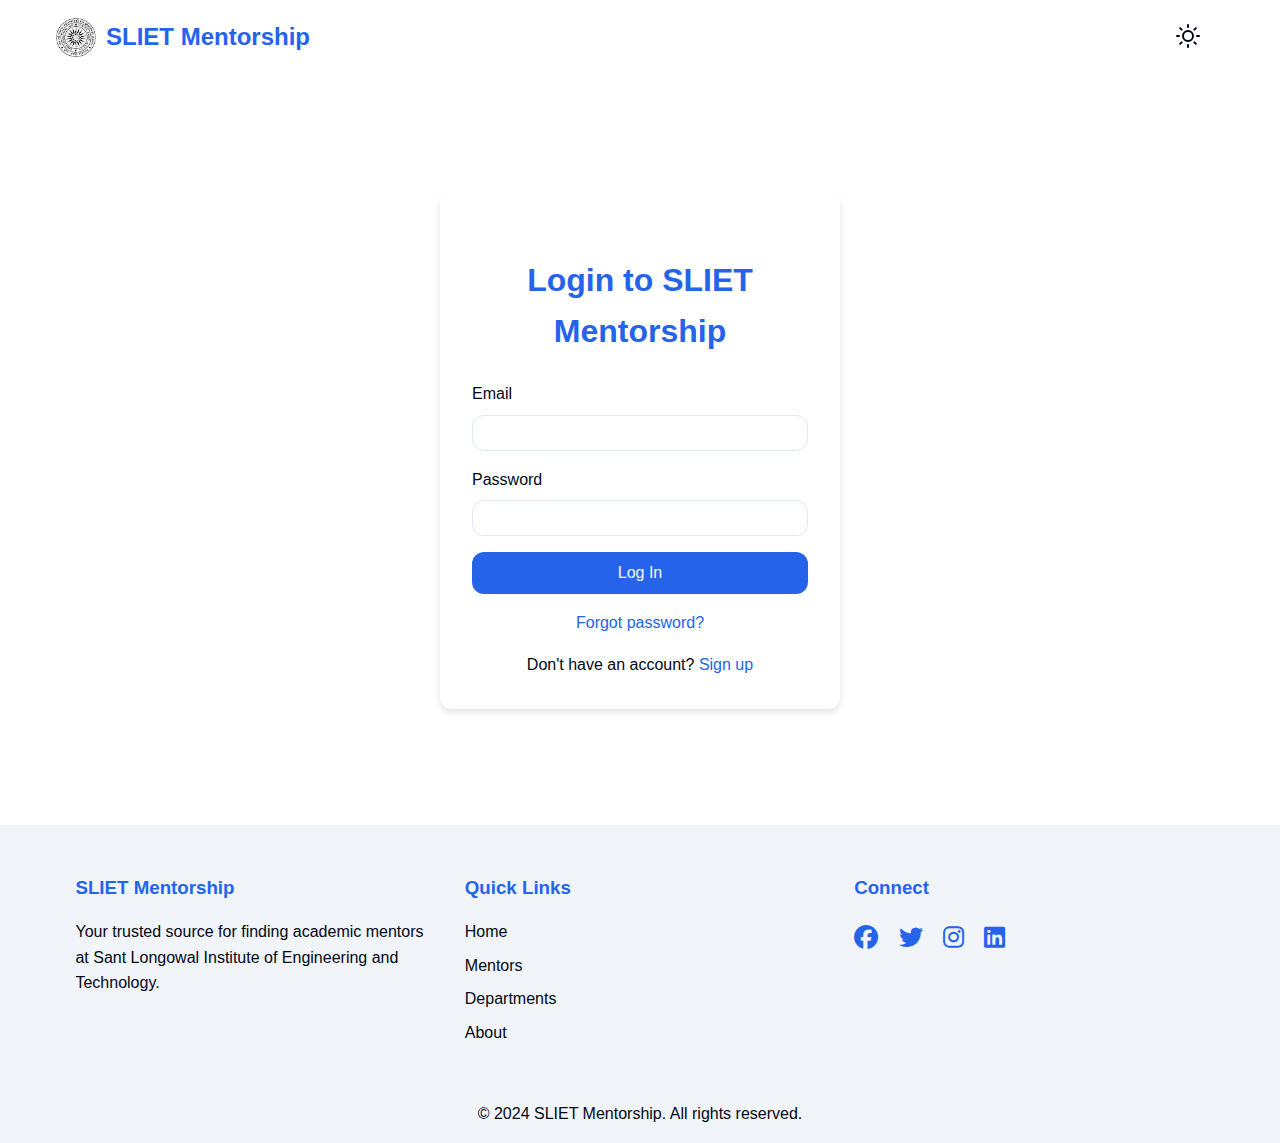
<file: pages/auth/login.html>
<!DOCTYPE html>
<html lang="en">
<head>
    <meta charset="UTF-8">
    <meta name="viewport" content="width=device-width, initial-scale=1.0">
    <title>Login - SLIET Mentorship</title>
    <link rel="stylesheet" href="../../css/style.css">
    <link rel="stylesheet" href="../../css/login.css">
    <link rel="stylesheet" href="https://cdnjs.cloudflare.com/ajax/libs/font-awesome/6.4.0/css/all.min.css">
</head>
<body>
    <header>
        <nav>
            <div class="logo navLeft">
                <img src="../../images/logoSliet.png" alt="SLIET Logo" class="logo-image">
                <h1>SLIET Mentorship</h1>
            </div>
            <div class="navRight">
                <ul class="nav-links">
                    <li><a href="../../index.html#home">Home</a></li>
                    <li><a href="../../index.html#mentors">Mentors</a></li>
                    <li><a href="../../index.html#departments">Departments</a></li>
                    <li><a href="../../index.html#about">About</a></li>
                </ul>
                <div class="nav-controls">
                    <button id="theme-toggle" class="theme-toggle" aria-label="Toggle theme">
                        <svg xmlns="http://www.w3.org/2000/svg" width="24" height="24" viewBox="0 0 24 24" fill="none" stroke="currentColor" stroke-width="2" stroke-linecap="round" stroke-linejoin="round" class="sun-icon">
                            <circle cx="12" cy="12" r="5"></circle>
                            <line x1="12" y1="1" x2="12" y2="3"></line>
                            <line x1="12" y1="21" x2="12" y2="23"></line>
                            <line x1="4.22" y1="4.22" x2="5.64" y2="5.64"></line>
                            <line x1="18.36" y1="18.36" x2="19.78" y2="19.78"></line>
                            <line x1="1" y1="12" x2="3" y2="12"></line>
                            <line x1="21" y1="12" x2="23" y2="12"></line>
                            <line x1="4.22" y1="19.78" x2="5.64" y2="18.36"></line>
                            <line x1="18.36" y1="5.64" x2="19.78" y2="4.22"></line>
                        </svg>
                        <svg xmlns="http://www.w3.org/2000/svg" width="24" height="24" viewBox="0 0 24 24" fill="none" stroke="currentColor" stroke-width="2" stroke-linecap="round" stroke-linejoin="round" class="moon-icon" style="display: none;">
                            <path d="M21 12.79A9 9 0 1 1 11.21 3 7 7 0 0 0 21 12.79z"></path>
                        </svg>
                    </button>
                    <button id="menu-toggle" class="menu-toggle">
                        <i class="fas fa-bars"></i>
                    </button>
                </div>
            </div>
        </nav>
    </header>

    <main class="login-container">
        <div class="login-form">
            <h2>Login to SLIET Mentorship</h2>
            <form id="loginForm">
                <div class="form-group">
                    <label for="email">Email</label>
                    <input type="email" id="email" name="email" required>
                </div>
                <div class="form-group">
                    <label for="password">Password</label>
                    <input type="password" id="password" name="password" required>
                </div>
                <button type="submit" class="login-btn">Log In</button>
            </form>
            <p class="forgot-password"><a href="#">Forgot password?</a></p>
            <p class="signup-link">Don't have an account? <a href="signup.html">Sign up</a></p>
        </div>
    </main>

    <footer>
        <div class="footer-content">
            <div class="footer-section">
                <h3>SLIET Mentorship</h3>
                <p>Your trusted source for finding academic mentors at Sant Longowal Institute of Engineering and Technology.</p>
            </div>
            <div class="footer-section">
                <h3>Quick Links</h3>
                <ul>
                    <li><a href="#home">Home</a></li>
                    <li><a href="#mentors">Mentors</a></li>
                    <li><a href="#departments">Departments</a></li>
                    <li><a href="#about">About</a></li>
                </ul>
            </div>
            <div class="footer-section">
                <h3>Connect</h3>
                <div class="social-icons">
                    <a href="#"><i class="fab fa-facebook"></i></a>
                    <a href="#"><i class="fab fa-twitter"></i></a>
                    <a href="#"><i class="fab fa-instagram"></i></a>
                    <a href="#"><i class="fab fa-linkedin"></i></a>
                </div>
            </div>
        </div>
        <div class="footer-bottom">
            <p>&copy; 2024 SLIET Mentorship. All rights reserved.</p>
        </div>
    </footer>

    <script src="../../js/script.js"></script>
    <script src="../../js/login.js"></script>
</body>
</html>
</file>
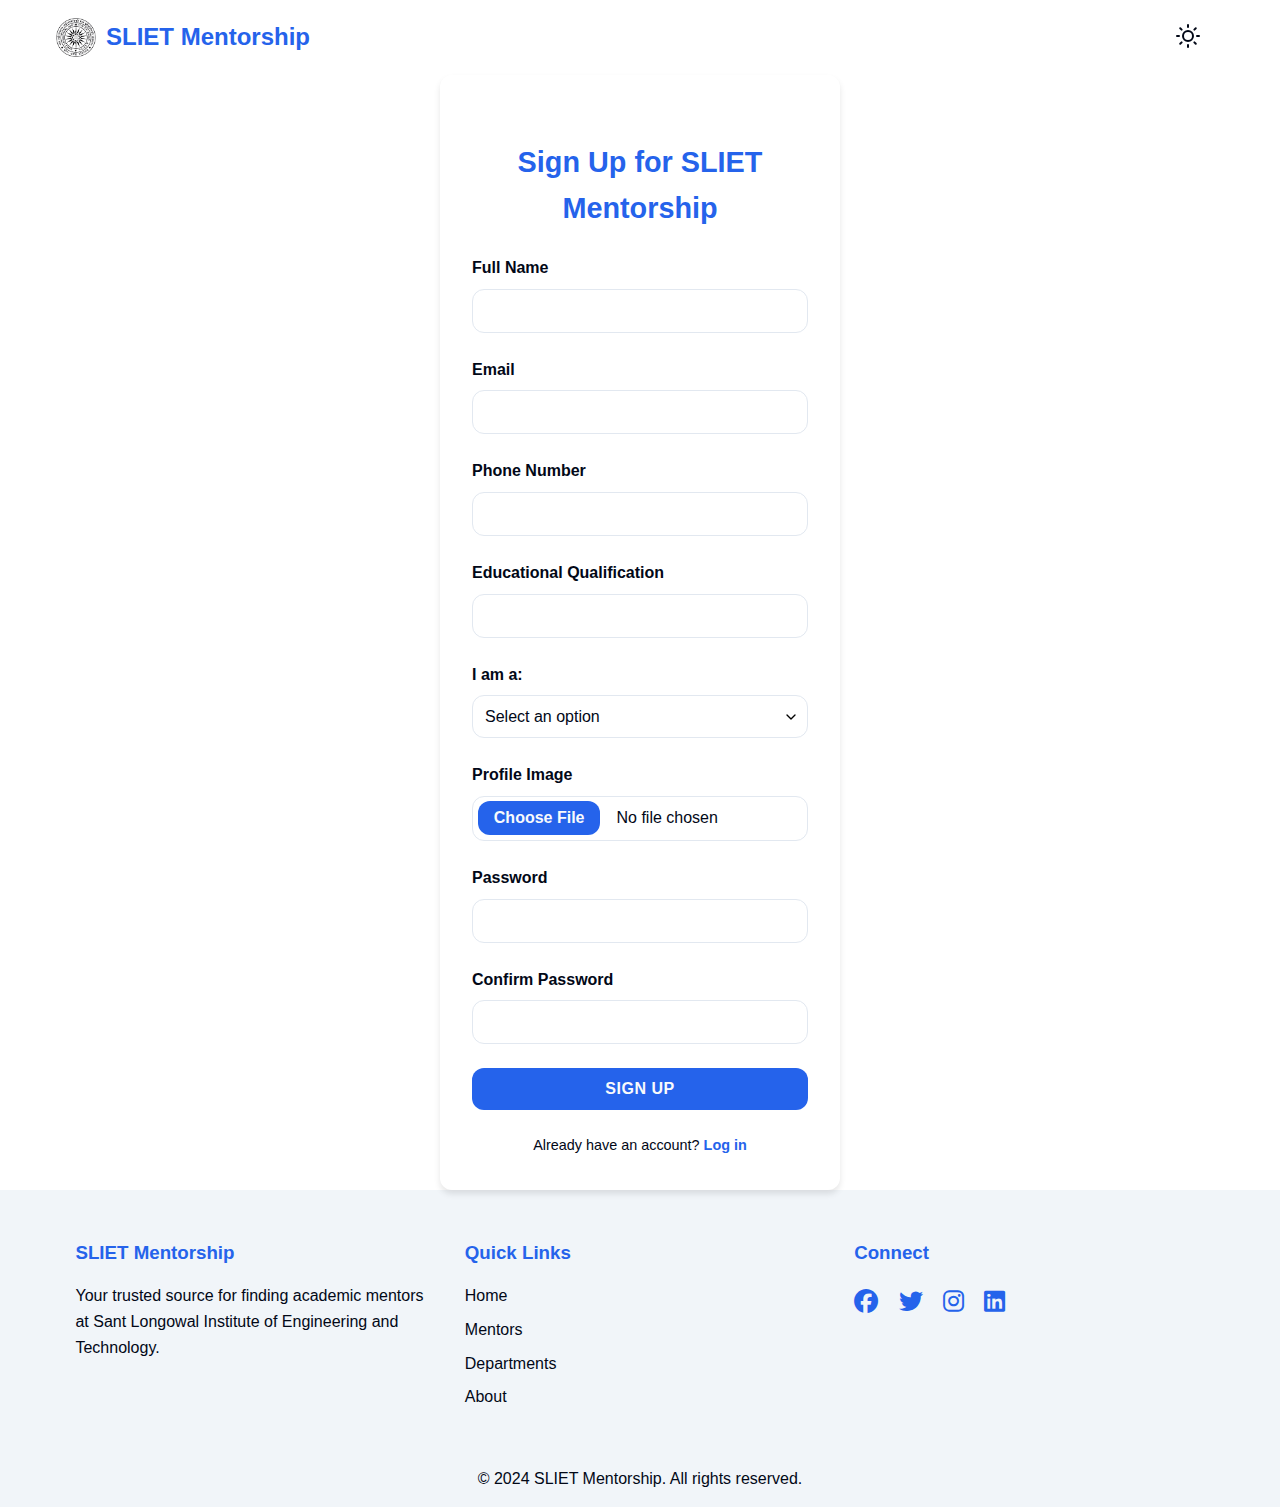
<file: pages/auth/signup.html>
<!DOCTYPE html>
<html lang="en">
<head>
    <meta charset="UTF-8">
    <meta name="viewport" content="width=device-width, initial-scale=1.0">
    <title>Sign Up - SLIET Mentorship</title>
    <link rel="stylesheet" href="../../css/style.css">
    <link rel="stylesheet" href="../../css/auth.css">
    <link rel="stylesheet" href="https://cdnjs.cloudflare.com/ajax/libs/font-awesome/6.4.0/css/all.min.css">
</head>
<body>
    <header>
        <nav>
            <div class="logo navLeft">
                <img src="../../images/logoSliet.png" alt="SLIET Logo" class="logo-image">
                <h1>SLIET Mentorship</h1>
            </div>
            <div class="navRight">
                <ul class="nav-links">
                    <li><a href="../../index.html#home">Home</a></li>
                    <li><a href="../../index.html#mentors">Mentors</a></li>
                    <li><a href="../../index.html#departments">Departments</a></li>
                    <li><a href="../../index.html#about">About</a></li>
                </ul>
                <div class="nav-controls">
                    <button id="theme-toggle" class="theme-toggle" aria-label="Toggle theme">
                        <svg xmlns="http://www.w3.org/2000/svg" width="24" height="24" viewBox="0 0 24 24" fill="none" stroke="currentColor" stroke-width="2" stroke-linecap="round" stroke-linejoin="round" class="sun-icon">
                            <circle cx="12" cy="12" r="5"></circle>
                            <line x1="12" y1="1" x2="12" y2="3"></line>
                            <line x1="12" y1="21" x2="12" y2="23"></line>
                            <line x1="4.22" y1="4.22" x2="5.64" y2="5.64"></line>
                            <line x1="18.36" y1="18.36" x2="19.78" y2="19.78"></line>
                            <line x1="1" y1="12" x2="3" y2="12"></line>
                            <line x1="21" y1="12" x2="23" y2="12"></line>
                            <line x1="4.22" y1="19.78" x2="5.64" y2="18.36"></line>
                            <line x1="18.36" y1="5.64" x2="19.78" y2="4.22"></line>
                        </svg>
                        <svg xmlns="http://www.w3.org/2000/svg" width="24" height="24" viewBox="0 0 24 24" fill="none" stroke="currentColor" stroke-width="2" stroke-linecap="round" stroke-linejoin="round" class="moon-icon" style="display: none;">
                            <path d="M21 12.79A9 9 0 1 1 11.21 3 7 7 0 0 0 21 12.79z"></path>
                        </svg>
                    </button>
                    <button id="menu-toggle" class="menu-toggle">
                        <i class="fas fa-bars"></i>
                    </button>
                </div>
            </div>
        </nav>
    </header>

    <main class="auth-container">
        <div class="auth-form">
            <h2>Sign Up for SLIET Mentorship</h2>
            <form id="signupForm">
                <div class="form-group">
                    <label for="fullName">Full Name</label>
                    <input type="text" id="fullName" name="fullName" required>
                </div>
                <div class="form-group">
                    <label for="email">Email</label>
                    <input type="email" id="email" name="email" required>
                </div>
                <div class="form-group">
                    <label for="phone">Phone Number</label>
                    <input type="tel" id="phone" name="phone" required>
                </div>
                <div class="form-group">
                    <label for="education">Educational Qualification</label>
                    <input type="text" id="education" name="education" required>
                </div>
                <div class="form-group">
                    <label for="userType">I am a:</label>
                    <select id="userType" name="userType" required>
                        <option value="">Select an option</option>
                        <option value="mentor">Mentor</option>
                        <option value="user">User</option>
                    </select>
                </div>
                <div class="form-group" id="departmentGroup" style="display: none;">
                    <label for="department">Department</label>
                    <input type="text" id="department" name="department">
                </div>
                <div class="form-group">
                    <label for="profileImage">Profile Image</label>
                    <input type="file" id="profileImage" name="profileImage" accept="image/*">
                </div>
                <div class="form-group">
                    <label for="password">Password</label>
                    <input type="password" id="password" name="password" required>
                </div>
                <div class="form-group">
                    <label for="confirmPassword">Confirm Password</label>
                    <input type="password" id="confirmPassword" name="confirmPassword" required>
                </div>
                <button type="submit" class="auth-btn">Sign Up</button>
            </form>
            <p class="login-link">Already have an account? <a href="login.html">Log in</a></p>
        </div>
    </main>

    <footer>
        <div class="footer-content">
            <div class="footer-section">
                <h3>SLIET Mentorship</h3>
                <p>Your trusted source for finding academic mentors at Sant Longowal Institute of Engineering and Technology.</p>
            </div>
            <div class="footer-section">
                <h3>Quick Links</h3>
                <ul>
                    <li><a href="#home">Home</a></li>
                    <li><a href="#mentors">Mentors</a></li>
                    <li><a href="#departments">Departments</a></li>
                    <li><a href="#about">About</a></li>
                </ul>
            </div>
            <div class="footer-section">
                <h3>Connect</h3>
                <div class="social-icons">
                    <a href="#"><i class="fab fa-facebook"></i></a>
                    <a href="#"><i class="fab fa-twitter"></i></a>
                    <a href="#"><i class="fab fa-instagram"></i></a>
                    <a href="#"><i class="fab fa-linkedin"></i></a>
                </div>
            </div>
        </div>
        <div class="footer-bottom">
            <p>&copy; 2024 SLIET Mentorship. All rights reserved.</p>
        </div>
    </footer>

    <!-- <script src="../../js/script.js"></script> -->
    <script src="../../js/signup.js"></script>
</body>
</html>
</file>
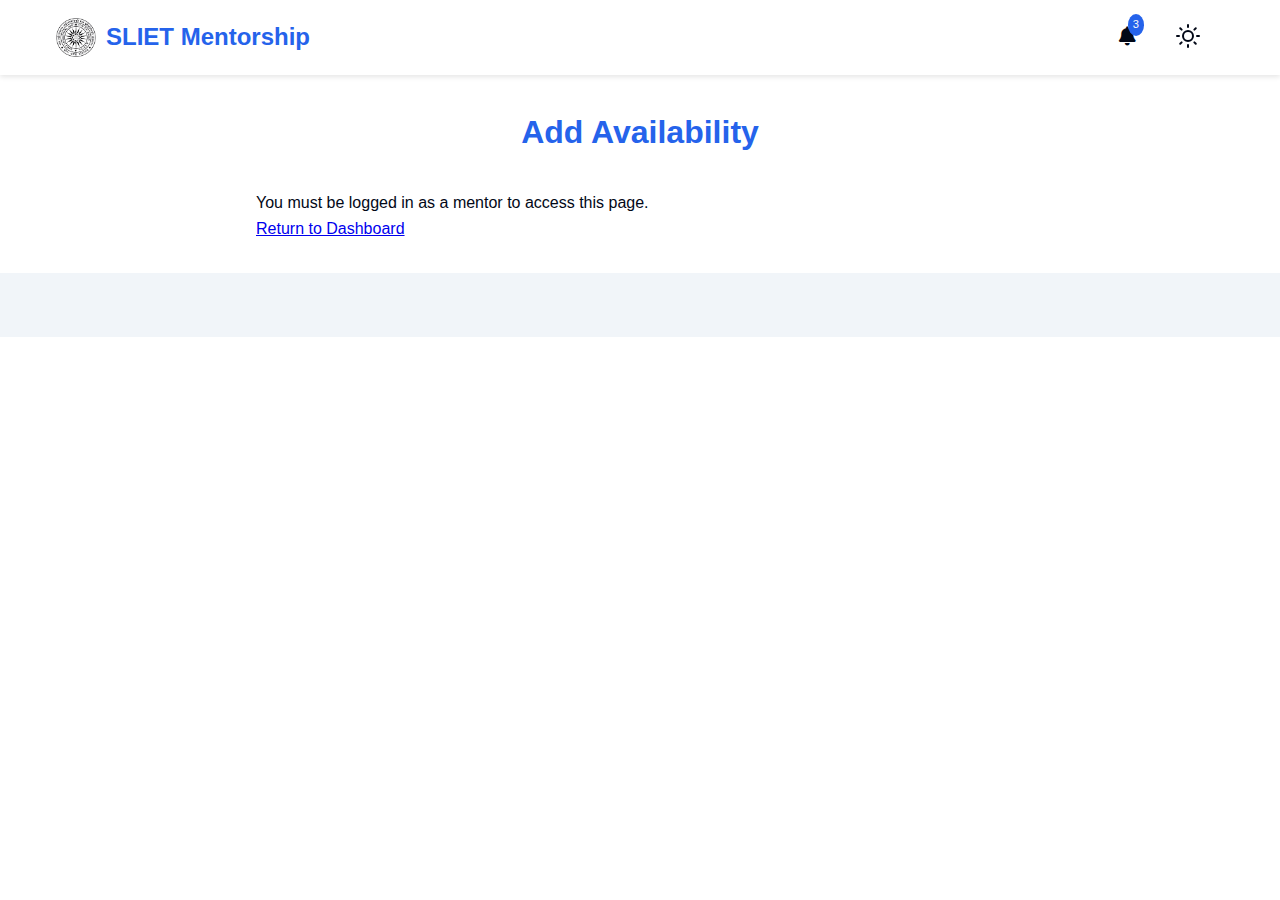
<file: pages/auth/dashboard/addAvailability.html>
<!DOCTYPE html>
<html lang="en">
<head>
    <meta charset="UTF-8">
    <meta name="viewport" content="width=device-width, initial-scale=1.0">
    <title>Add Availability - SLIET Mentorship</title>
    <link rel="stylesheet" href="../../../css/style.css">
    <link rel="stylesheet" href="../../../css/dashboard.css">
    <link rel="stylesheet" href="../../../css/addAvailability.css">
    <link rel="stylesheet" href="https://cdnjs.cloudflare.com/ajax/libs/font-awesome/6.4.0/css/all.min.css">
</head>
<body>
    <header>
        <nav>
            <div class="logo navLeft">
                <img src="../../../images/logoSliet.png" alt="SLIET Logo" class="logo-image">
                <h1>SLIET Mentorship</h1>
            </div>
            <div class="navRight">
                <ul class="nav-links">
                    <li><a href="../../../index.html">Home</a></li>
                    <li><a href="dashboard.html">Dashboard</a></li>
                    <li><a href="profile.html">Profile</a></li>
                    <li><a href="#" id="logout">Logout</a></li>
                </ul>
                <div class="nav-controls"></div>
                    <a href="notification.html" class="notification-icon">
                        <i class="fas fa-bell"></i>
                        <span class="notification-count">3</span>
                    </a>
                    <button id="theme-toggle" class="theme-toggle" aria-label="Toggle theme">
                        <svg xmlns="http://www.w3.org/2000/svg" width="24" height="24" viewBox="0 0 24 24" fill="none" stroke="currentColor" stroke-width="2" stroke-linecap="round" stroke-linejoin="round" class="sun-icon">
                            <circle cx="12" cy="12" r="5"></circle>
                            <line x1="12" y1="1" x2="12" y2="3"></line>
                            <line x1="12" y1="21" x2="12" y2="23"></line>
                            <line x1="4.22" y1="4.22" x2="5.64" y2="5.64"></line>
                            <line x1="18.36" y1="18.36" x2="19.78" y2="19.78"></line>
                            <line x1="1" y1="12" x2="3" y2="12"></line>
                            <line x1="21" y1="12" x2="23" y2="12"></line>
                            <line x1="4.22" y1="19.78" x2="5.64" y2="18.36"></line>
                            <line x1="18.36" y1="5.64" x2="19.78" y2="4.22"></line>
                        </svg>
                        <svg xmlns="http://www.w3.org/2000/svg" width="24" height="24" viewBox="0 0 24 24" fill="none" stroke="currentColor" stroke-width="2" stroke-linecap="round" stroke-linejoin="round" class="moon-icon" style="display: none;">
                            <path d="M21 12.79A9 9 0 1 1 11.21 3 7 7 0 0 0 21 12.79z"></path>
                        </svg>
                    </button>
                    <button id="menu-toggle" class="menu-toggle">
                        <i class="fas fa-bars"></i>
                    </button>
                </div>
            </div>
        </nav>
    </header>

    <main class="add-availability-container">
        <h1>Add Availability</h1>
        <div id="mentorOnlyContent" style="display: none;">
            <form id="availabilityForm">
                <div class="form-group">
                    <label for="day">Day:</label>
                    <select id="day" required>
                        <option value="">Select a day</option>
                        <option value="Monday">Monday</option>
                        <option value="Tuesday">Tuesday</option>
                        <option value="Wednesday">Wednesday</option>
                        <option value="Thursday">Thursday</option>
                        <option value="Friday">Friday</option>
                        <option value="Saturday">Saturday</option>
                        <option value="Sunday">Sunday</option>
                    </select>
                </div>
                <div class="form-group">
                    <label for="startTime">Start Time:</label>
                    <input type="time" id="startTime" required>
                </div>
                <div class="form-group">
                    <label for="endTime">End Time:</label>
                    <input type="time" id="endTime" required>
                </div>
                <button type="submit" class="add-btn">Add Slot</button>
            </form>
            <div id="availabilityList">
                <h2>Your Availability</h2>
                <!-- Availability slots will be dynamically added here -->
            </div>
        </div>
        <div id="unauthorizedMessage" style="display: none;">
            <p>You must be logged in as a mentor to access this page.</p>
            <a href="dashboard.html">Return to Dashboard</a>
        </div>
    </main>

    <footer>
        <!-- ... (footer content) ... -->
    </footer>

    <!-- <script src="../../../js/script.js"></script> -->
    <script src="../../../js/addAvailability.js" type="module"></script>
</body>
</html>
</file>
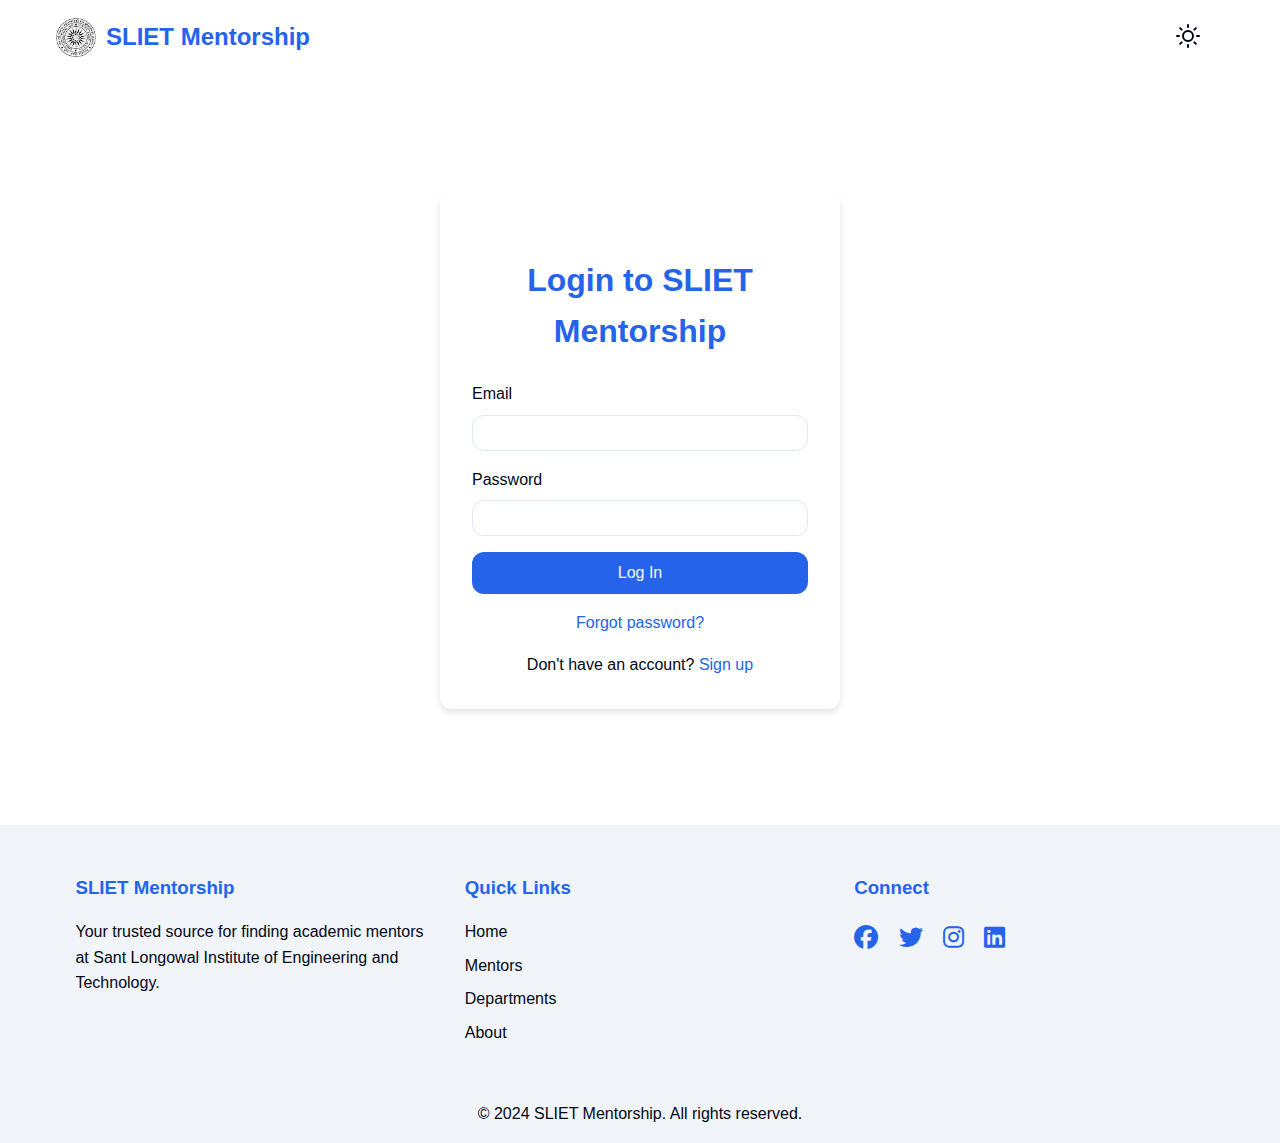
<file: pages/auth/dashboard/bookSession.html>
<!DOCTYPE html>
<html lang="en">
<head>
    <meta charset="UTF-8">
    <meta name="viewport" content="width=device-width, initial-scale=1.0">
    <title>Book Session - SLIET Mentorship</title>
    <link rel="stylesheet" href="../../../css/style.css">
    <link rel="stylesheet" href="../../../css/dashboard.css">
    <link rel="stylesheet" href="../../../css/bookSession.css">
    <link rel="stylesheet" href="https://cdnjs.cloudflare.com/ajax/libs/font-awesome/6.4.0/css/all.min.css">
</head>
<body>
    <header>
        <nav>
            <div class="logo navLeft">
                <img src="../../../images/logoSliet.png" alt="SLIET Logo" class="logo-image">
                <h1>SLIET Mentorship</h1>
            </div>
            <div class="navRight">
                <ul class="nav-links">
                    <li><a href="../../../index.html">Home</a></li>
                    <li><a href="dashboard.html">Dashboard</a></li>
                    <li><a href="profile.html">Profile</a></li>
                    <li><a href="#" id="logout">Logout</a></li>
                </ul>
                <div class="nav-controls">
                    <a href="notification.html" class="notification-icon">
                        <i class="fas fa-bell"></i>
                        <span class="notification-count">3</span>
                    </a>
                    <button id="theme-toggle" class="theme-toggle" aria-label="Toggle theme">
                        <svg xmlns="http://www.w3.org/2000/svg" width="24" height="24" viewBox="0 0 24 24" fill="none" stroke="currentColor" stroke-width="2" stroke-linecap="round" stroke-linejoin="round" class="sun-icon">
                            <circle cx="12" cy="12" r="5"></circle>
                            <line x1="12" y1="1" x2="12" y2="3"></line>
                            <line x1="12" y1="21" x2="12" y2="23"></line>
                            <line x1="4.22" y1="4.22" x2="5.64" y2="5.64"></line>
                            <line x1="18.36" y1="18.36" x2="19.78" y2="19.78"></line>
                            <line x1="1" y1="12" x2="3" y2="12"></line>
                            <line x1="21" y1="12" x2="23" y2="12"></line>
                            <line x1="4.22" y1="19.78" x2="5.64" y2="18.36"></line>
                            <line x1="18.36" y1="5.64" x2="19.78" y2="4.22"></line>
                        </svg>
                        <svg xmlns="http://www.w3.org/2000/svg" width="24" height="24" viewBox="0 0 24 24" fill="none" stroke="currentColor" stroke-width="2" stroke-linecap="round" stroke-linejoin="round" class="moon-icon" style="display: none;">
                            <path d="M21 12.79A9 9 0 1 1 11.21 3 7 7 0 0 0 21 12.79z"></path>
                        </svg>
                    </button>
                    <button id="menu-toggle" class="menu-toggle">
                        <i class="fas fa-bars"></i>
                    </button>
                </div>
            </div>
        </nav>
    </header>

    <main class="book-session-container">
        <h1>Book a Mentorship Session</h1>
        <div id="mentorProfile" class="mentor-profile">
            <!-- Mentor profile will be dynamically added here -->
        </div>
        <div id="availableSlots" class="available-slots">
            <h2>Available Time Slots</h2>
            <!-- Available slots will be dynamically added here -->
        </div>
    </main>

    <footer>
        <div class="footer-content">
            <div class="footer-section">
                <h3>SLIET Mentorship</h3>
                <p>Your trusted source for finding academic mentors at Sant Longowal Institute of Engineering and Technology.</p>
            </div>
            <div class="footer-section">
                <h3>Quick Links</h3>
                <ul>
                    <li><a href="../../../index.html">Home</a></li>
                    <li><a href="dashboard.html">Dashboard</a></li>
                    <li><a href="profile.html">Profile</a></li>
                </ul>
            </div>
            <div class="footer-section">
                <h3>Connect</h3>
                <div class="social-icons">
                    <a href="#"><i class="fab fa-facebook"></i></a>
                    <a href="#"><i class="fab fa-twitter"></i></a>
                    <a href="#"><i class="fab fa-instagram"></i></a>
                    <a href="#"><i class="fab fa-linkedin"></i></a>
                </div>
            </div>
        </div>
        <div class="footer-bottom">
            <p>&copy; 2024 SLIET Mentorship. All rights reserved.</p>
        </div>
    </footer>

    <!-- <script src="../../../js/script.js"></script> -->
    <script src="../../../js/bookSession.js" type="module"></script>
</body>
</html>
</file>
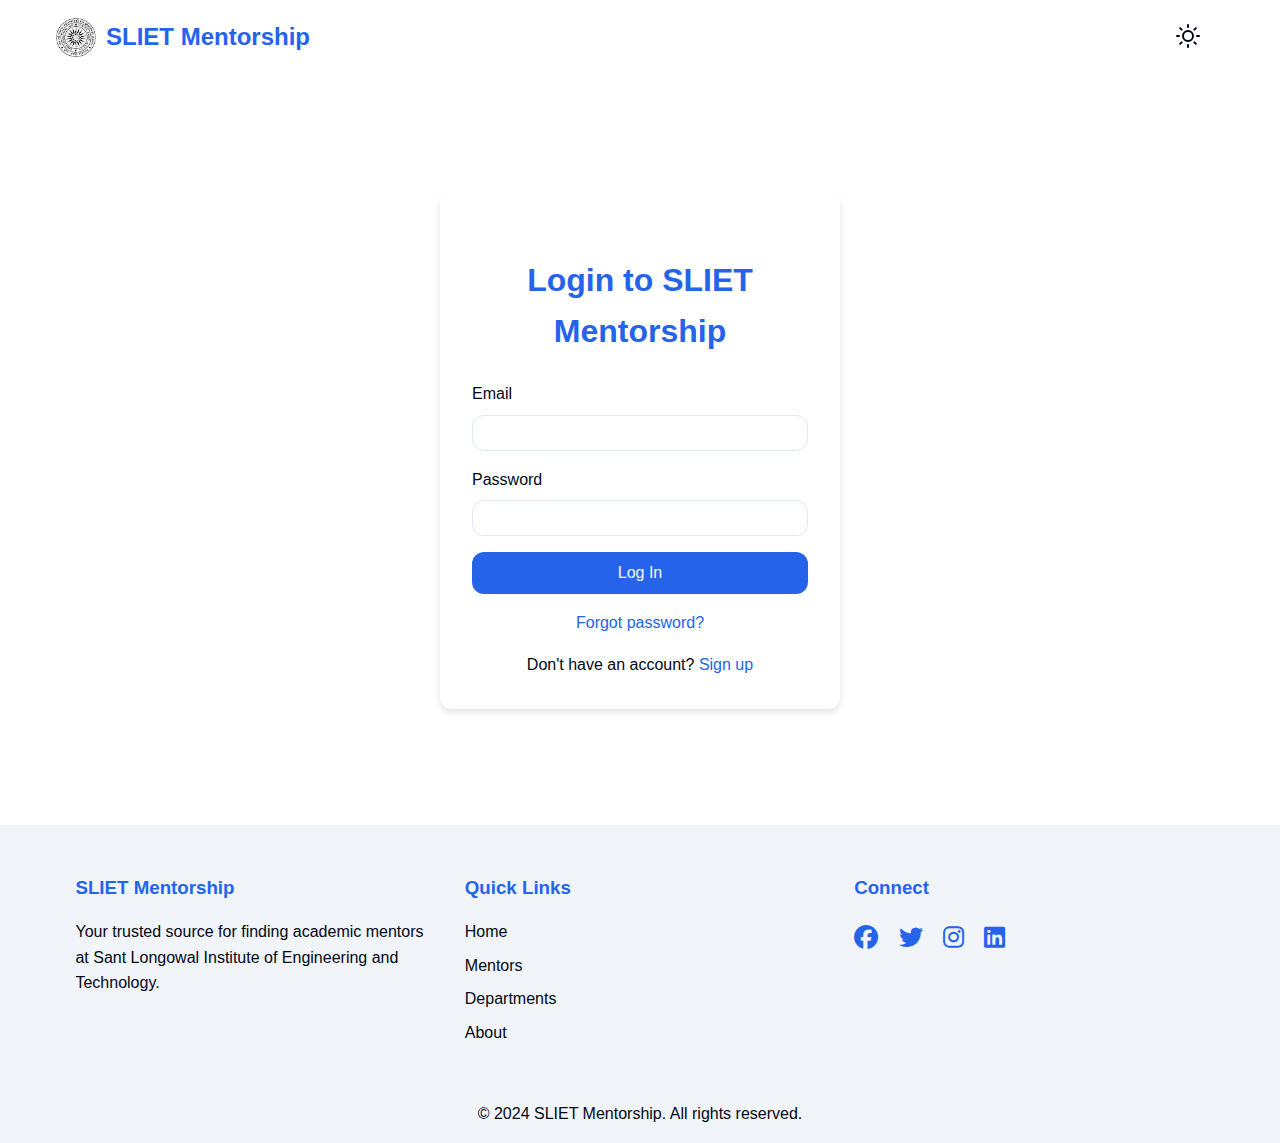
<file: pages/auth/dashboard/dashboard.html>
<!DOCTYPE html>
<html lang="en">
<head>
    <meta charset="UTF-8">
    <meta name="viewport" content="width=device-width, initial-scale=1.0">
    <title>Dashboard - SLIET Mentorship</title>
    <link rel="stylesheet" href="../../../css/style.css">
    <link rel="stylesheet" href="../../../css/dashboard.css">
    <link rel="stylesheet" href="https://cdnjs.cloudflare.com/ajax/libs/font-awesome/6.4.0/css/all.min.css">
</head>
<body>
    <header>
        <nav>
            <div class="logo navLeft">
                <img src="../../../images/logoSliet.png" alt="SLIET Logo" class="logo-image">
                <h1>SLIET Mentorship</h1>
            </div>
            <div class="navRight">
                <ul class="nav-links">
                    <li><a href="../../../index.html">Home</a></li>
                    <li><a href="dashboard.html">Dashboard</a></li>
                    <li><a href="profile.html">Profile</a></li>
                    <li><a href="#" id="logout">Logout</a></li>
                </ul>
                <div class="nav-controls">
                    <a href="notification.html" class="notification-icon">
                        <i class="fas fa-bell"></i>
                        <span class="notification-count">3</span>
                    </a>
                    <button id="theme-toggle" class="theme-toggle" aria-label="Toggle theme">
                        <svg xmlns="http://www.w3.org/2000/svg" width="24" height="24" viewBox="0 0 24 24" fill="none" stroke="currentColor" stroke-width="2" stroke-linecap="round" stroke-linejoin="round" class="sun-icon">
                            <circle cx="12" cy="12" r="5"></circle>
                            <line x1="12" y1="1" x2="12" y2="3"></line>
                            <line x1="12" y1="21" x2="12" y2="23"></line>
                            <line x1="4.22" y1="4.22" x2="5.64" y2="5.64"></line>
                            <line x1="18.36" y1="18.36" x2="19.78" y2="19.78"></line>
                            <line x1="1" y1="12" x2="3" y2="12"></line>
                            <line x1="21" y1="12" x2="23" y2="12"></line>
                            <line x1="4.22" y1="19.78" x2="5.64" y2="18.36"></line>
                            <line x1="18.36" y1="5.64" x2="19.78" y2="4.22"></line>
                        </svg>
                        <svg xmlns="http://www.w3.org/2000/svg" width="24" height="24" viewBox="0 0 24 24" fill="none" stroke="currentColor" stroke-width="2" stroke-linecap="round" stroke-linejoin="round" class="moon-icon" style="display: none;">
                            <path d="M21 12.79A9 9 0 1 1 11.21 3 7 7 0 0 0 21 12.79z"></path>
                        </svg>
                    </button>
                    <button id="menu-toggle" class="menu-toggle">
                        <i class="fas fa-bars"></i>
                    </button>
                </div>
            </div>
        </nav>
    </header>

    <main class="dashboard-container">
        <div class="dashboard-header">
            <img id="userProfileImage" src="" alt="Profile Picture">
            <h1>Welcome, <span id="userName"></span>!</h1>
        </div>
        <div class="dashboard-content">
            <section class="upcoming-sessions">
                <h2>Upcoming Sessions</h2>
                <ul id="sessionsList">
                    <!-- Sessions will be dynamically added here -->
                </ul>
            </section>
            <section class="quick-actions">
                <h2>Quick Actions</h2>
                <div id="userActions" style="display: none;">
                    <button id="bookSession" class="action-btn"><i class="fas fa-calendar-plus"></i> Book a Session</button>
                    <button id="viewMentors" class="action-btn"><i class="fas fa-users"></i> View Mentors</button>
                </div>
                <div id="mentorActions" style="display: none;">
                    <button id="addAvailability" class="action-btn"><i class="fas fa-clock"></i> Add Availability</button>
                    <button id="viewRequests" class="action-btn"><i class="fas fa-list"></i> View Session Requests</button>
                </div>
            </section>
        </div>
    </main>

    <footer>
        <div class="footer-content">
            <div class="footer-section">
                <h3>SLIET Mentorship</h3>
                <p>Your trusted source for finding academic mentors at Sant Longowal Institute of Engineering and Technology.</p>
            </div>
            <div class="footer-section">
                <h3>Quick Links</h3>
                <ul>
                    <li><a href="../../../index.html">Home</a></li>
                    <li><a href="dashboard.html">Dashboard</a></li>
                    <li><a href="profile.html">Profile</a></li>
                </ul>
            </div>
            <div class="footer-section">
                <h3>Connect</h3>
                <div class="social-icons">
                    <a href="#"><i class="fab fa-facebook"></i></a>
                    <a href="#"><i class="fab fa-twitter"></i></a>
                    <a href="#"><i class="fab fa-instagram"></i></a>
                    <a href="#"><i class="fab fa-linkedin"></i></a>
                </div>
            </div>
        </div>
        <div class="footer-bottom">
            <p>&copy; 2024 SLIET Mentorship. All rights reserved.</p>
        </div>
    </footer>

    <!-- <script src="../../../js/script.js"></script> -->
<script src="../../../js/dashboard.js" type="module"></script>
<script src="../../../js/userActions.js" type="module"></script>
<script src="../../../js/mentorActions.js" type="module"></script>
</body>
</html>
</file>
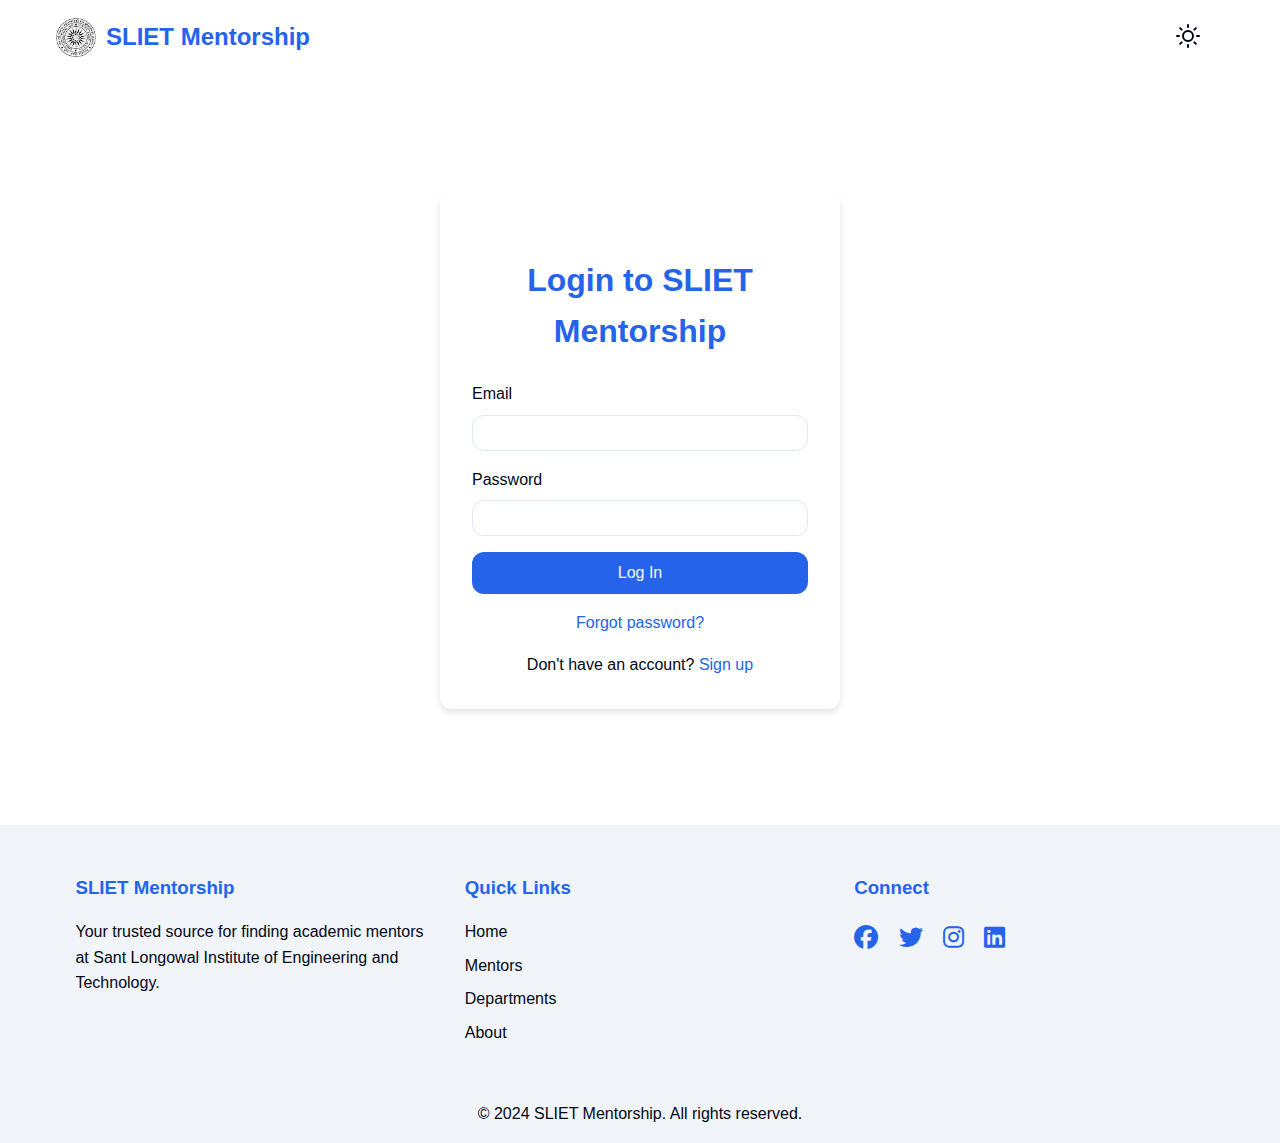
<file: pages/auth/dashboard/notification.html>
<!DOCTYPE html>
<html lang="en">
<head>
    <meta charset="UTF-8">
    <meta name="viewport" content="width=device-width, initial-scale=1.0">
    <title>Notifications - SLIET Mentorship</title>
    <link rel="stylesheet" href="../../../css/style.css">
    <link rel="stylesheet" href="../../../css/dashboard.css">
    <link rel="stylesheet" href="../../../css/notification.css">
    <link rel="stylesheet" href="https://cdnjs.cloudflare.com/ajax/libs/font-awesome/6.4.0/css/all.min.css">
</head>
<body>
    <header>
        <nav>
            <div class="logo navLeft">
                <img src="../../../images/logoSliet.png" alt="SLIET Logo" class="logo-image">
                <h1>SLIET Mentorship</h1>
            </div>
            <div class="navRight">
                <ul class="nav-links">
                    <li><a href="../../../index.html">Home</a></li>
                    <li><a href="dashboard.html">Dashboard</a></li>
                    <li><a href="profile.html">Profile</a></li>
                    <li><a href="#" id="logout">Logout</a></li>
                </ul>
                <div class="nav-controls">
                    <a href="notification.html" class="notification-icon">
                        <i class="fas fa-bell"></i>
                        <span class="notification-count">0</span>
                    </a>
                    <button id="theme-toggle" class="theme-toggle" aria-label="Toggle theme">
                        <svg xmlns="http://www.w3.org/2000/svg" width="24" height="24" viewBox="0 0 24 24" fill="none" stroke="currentColor" stroke-width="2" stroke-linecap="round" stroke-linejoin="round" class="sun-icon">
                            <circle cx="12" cy="12" r="5"></circle>
                            <line x1="12" y1="1" x2="12" y2="3"></line>
                            <line x1="12" y1="21" x2="12" y2="23"></line>
                            <line x1="4.22" y1="4.22" x2="5.64" y2="5.64"></line>
                            <line x1="18.36" y1="18.36" x2="19.78" y2="19.78"></line>
                            <line x1="1" y1="12" x2="3" y2="12"></line>
                            <line x1="21" y1="12" x2="23" y2="12"></line>
                            <line x1="4.22" y1="19.78" x2="5.64" y2="18.36"></line>
                            <line x1="18.36" y1="5.64" x2="19.78" y2="4.22"></line>
                        </svg>
                        <svg xmlns="http://www.w3.org/2000/svg" width="24" height="24" viewBox="0 0 24 24" fill="none" stroke="currentColor" stroke-width="2" stroke-linecap="round" stroke-linejoin="round" class="moon-icon" style="display: none;">
                            <path d="M21 12.79A9 9 0 1 1 11.21 3 7 7 0 0 0 21 12.79z"></path>
                        </svg>
                    </button>
                    <button id="menu-toggle" class="menu-toggle">
                        <i class="fas fa-bars"></i>
                    </button>
                </div>
            </div>
        </nav>
    </header>

    <main class="notification-container">
        <h1>Notifications</h1>
        <button id="markAllRead" class="mark-all-read">Mark all as read</button>
        <ul class="notification-list">
            <!-- Notifications will be dynamically added here -->
        </ul>
    </main>

    <footer>
        <div class="footer-content">
            <div class="footer-section">
                <h3>SLIET Mentorship</h3>
                <p>Your trusted source for finding academic mentors at Sant Longowal Institute of Engineering and Technology.</p>
            </div>
            <div class="footer-section">
                <h3>Quick Links</h3>
                <ul>
                    <li><a href="../../../index.html">Home</a></li>
                    <li><a href="dashboard.html">Dashboard</a></li>
                    <li><a href="profile.html">Profile</a></li>
                </ul>
            </div>
            <div class="footer-section">
                <h3>Connect</h3>
                <div class="social-icons">
                    <a href="#"><i class="fab fa-facebook"></i></a>
                    <a href="#"><i class="fab fa-twitter"></i></a>
                    <a href="#"><i class="fab fa-instagram"></i></a>
                    <a href="#"><i class="fab fa-linkedin"></i></a>
                </div>
            </div>
        </div>
        <div class="footer-bottom">
            <p>&copy; 2024 SLIET Mentorship. All rights reserved.</p>
        </div>
    </footer>

    <!-- <script src="../../../js/script.js"></script> -->
    <script src="../../../js/notification.js" type="module"></script>
</body>
</html>
</file>
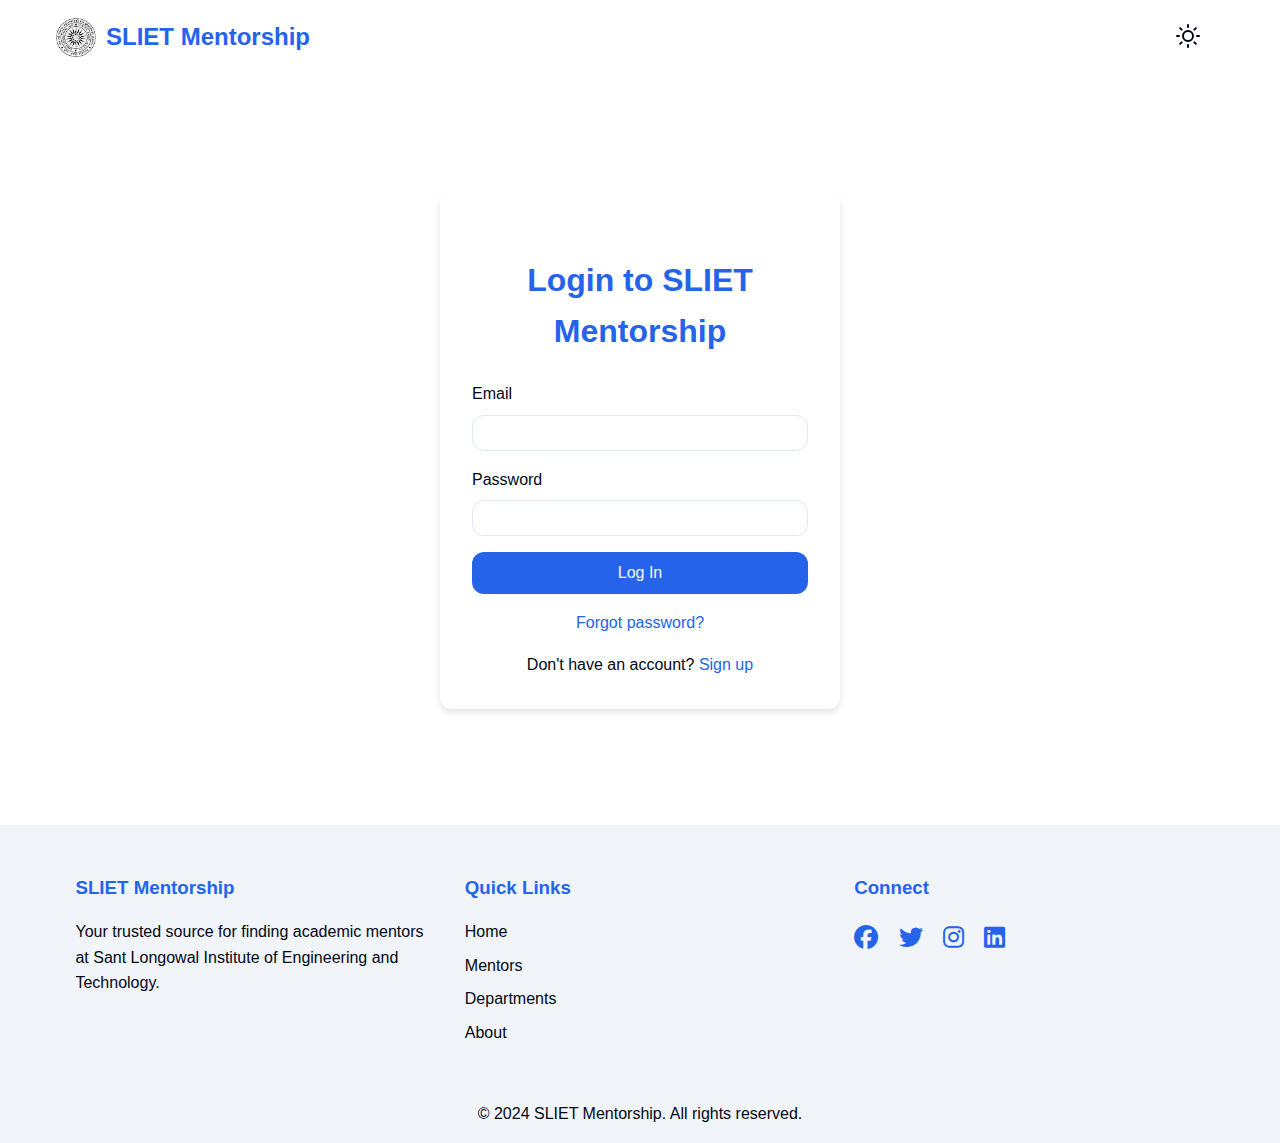
<file: pages/auth/dashboard/profile.html>
<!DOCTYPE html>
<html lang="en">
<head>
    <meta charset="UTF-8">
    <meta name="viewport" content="width=device-width, initial-scale=1.0">
    <title>Profile - SLIET Mentorship</title>
    <link rel="stylesheet" href="../../../css/style.css">
    <link rel="stylesheet" href="../../../css/profile.css">
    <link rel="stylesheet" href="https://cdnjs.cloudflare.com/ajax/libs/font-awesome/6.4.0/css/all.min.css">
</head>
<body>
    <header>
        <nav>
            <div class="logo navLeft">
                <img src="../../../images/logoSliet.png" alt="SLIET Logo" class="logo-image">
                <h1>SLIET Mentorship</h1>
            </div>
            <div class="navRight">
                <ul class="nav-links">
                    <li><a href="../../../index.html">Home</a></li>
                    <li><a href="dashboard.html">Dashboard</a></li>
                    <li><a href="profile.html">Profile</a></li>
                    <li><a href="#" id="logout">Logout</a></li>
                </ul>
                <div class="nav-controls">
                    <button id="theme-toggle" class="theme-toggle" aria-label="Toggle theme">
                        <svg xmlns="http://www.w3.org/2000/svg" width="24" height="24" viewBox="0 0 24 24" fill="none" stroke="currentColor" stroke-width="2" stroke-linecap="round" stroke-linejoin="round" class="sun-icon">
                            <circle cx="12" cy="12" r="5"></circle>
                            <line x1="12" y1="1" x2="12" y2="3"></line>
                            <line x1="12" y1="21" x2="12" y2="23"></line>
                            <line x1="4.22" y1="4.22" x2="5.64" y2="5.64"></line>
                            <line x1="18.36" y1="18.36" x2="19.78" y2="19.78"></line>
                            <line x1="1" y1="12" x2="3" y2="12"></line>
                            <line x1="21" y1="12" x2="23" y2="12"></line>
                            <line x1="4.22" y1="19.78" x2="5.64" y2="18.36"></line>
                            <line x1="18.36" y1="5.64" x2="19.78" y2="4.22"></line>
                        </svg>
                        <svg xmlns="http://www.w3.org/2000/svg" width="24" height="24" viewBox="0 0 24 24" fill="none" stroke="currentColor" stroke-width="2" stroke-linecap="round" stroke-linejoin="round" class="moon-icon" style="display: none;">
                            <path d="M21 12.79A9 9 0 1 1 11.21 3 7 7 0 0 0 21 12.79z"></path>
                        </svg>
                    </button>
                    <button id="menu-toggle" class="menu-toggle">
                        <i class="fas fa-bars"></i>
                    </button>
                </div>
            </div>
        </nav>
    </header>

    <main class="profile-container">
        <h1>Your Profile</h1>
        <div class="profile-content">
            <div class="profile-header">
                <div class="profile-image-container">
                    <img id="profileImage" src="" alt="Profile Picture">
                    <label for="profileImageUpload" class="upload-btn">
                        <i class="fas fa-camera"></i>
                        <span>Change Photo</span>
                    </label>
                    <input type="file" id="profileImageUpload" accept="image/*" style="display: none;">
                </div>
                <div class="profile-info">
                    <h2 id="profileName">John Doe</h2>
                    <p id="profileEmail">john.doe@example.com</p>
                    <p id="profileType">Mentor</p>
                </div>
            </div>
            <form id="profileForm">
                <div class="form-group">
                    <label for="fullName">Full Name</label>
                    <input type="text" id="fullName" name="fullName" required>
                </div>
                <div class="form-group">
                    <label for="email">Email</label>
                    <input type="email" id="email" name="email" required>
                </div>
                <div class="form-group">
                    <label for="phone">Phone Number</label>
                    <input type="tel" id="phone" name="phone" required>
                </div>
                <div class="form-group">
                    <label for="education">Educational Qualification</label>
                    <input type="text" id="education" name="education" required>
                </div>
                <div class="form-group">
                    <label for="userType">User Type</label>
                    <select id="userType" name="userType" required>
                        <option value="mentor">Mentor</option>
                        <option value="user">User</option>
                    </select>
                </div>
                <div class="form-group" id="departmentGroup" style="display: none;">
                    <label for="department">Department</label>
                    <input type="text" id="department" name="department">
                </div>
                <button type="submit" class="update-btn">Update Profile</button>
            </form>
        </div>
    </main>

    <footer>
        <div class="footer-content">
            <div class="footer-section">
                <h3>SLIET Mentorship</h3>
                <p>Your trusted source for finding academic mentors at Sant Longowal Institute of Engineering and Technology.</p>
            </div>
            <div class="footer-section">
                <h3>Quick Links</h3>
                <ul>
                    <li><a href="../../../index.html">Home</a></li>
                    <li><a href="dashboard.html">Dashboard</a></li>
                    <li><a href="profile.html">Profile</a></li>
                </ul>
            </div>
            <div class="footer-section">
                <h3>Connect</h3>
                <div class="social-icons">
                    <a href="#"><i class="fab fa-facebook"></i></a>
                    <a href="#"><i class="fab fa-twitter"></i></a>
                    <a href="#"><i class="fab fa-instagram"></i></a>
                    <a href="#"><i class="fab fa-linkedin"></i></a>
                </div>
            </div>
        </div>
        <div class="footer-bottom">
            <p>&copy; 2024 SLIET Mentorship. All rights reserved.</p>
        </div>
    </footer>

    <script src="../../../js/script.js"></script>
    <script src="../../../js/profile.js"></script>
</body>
</html>
</file>
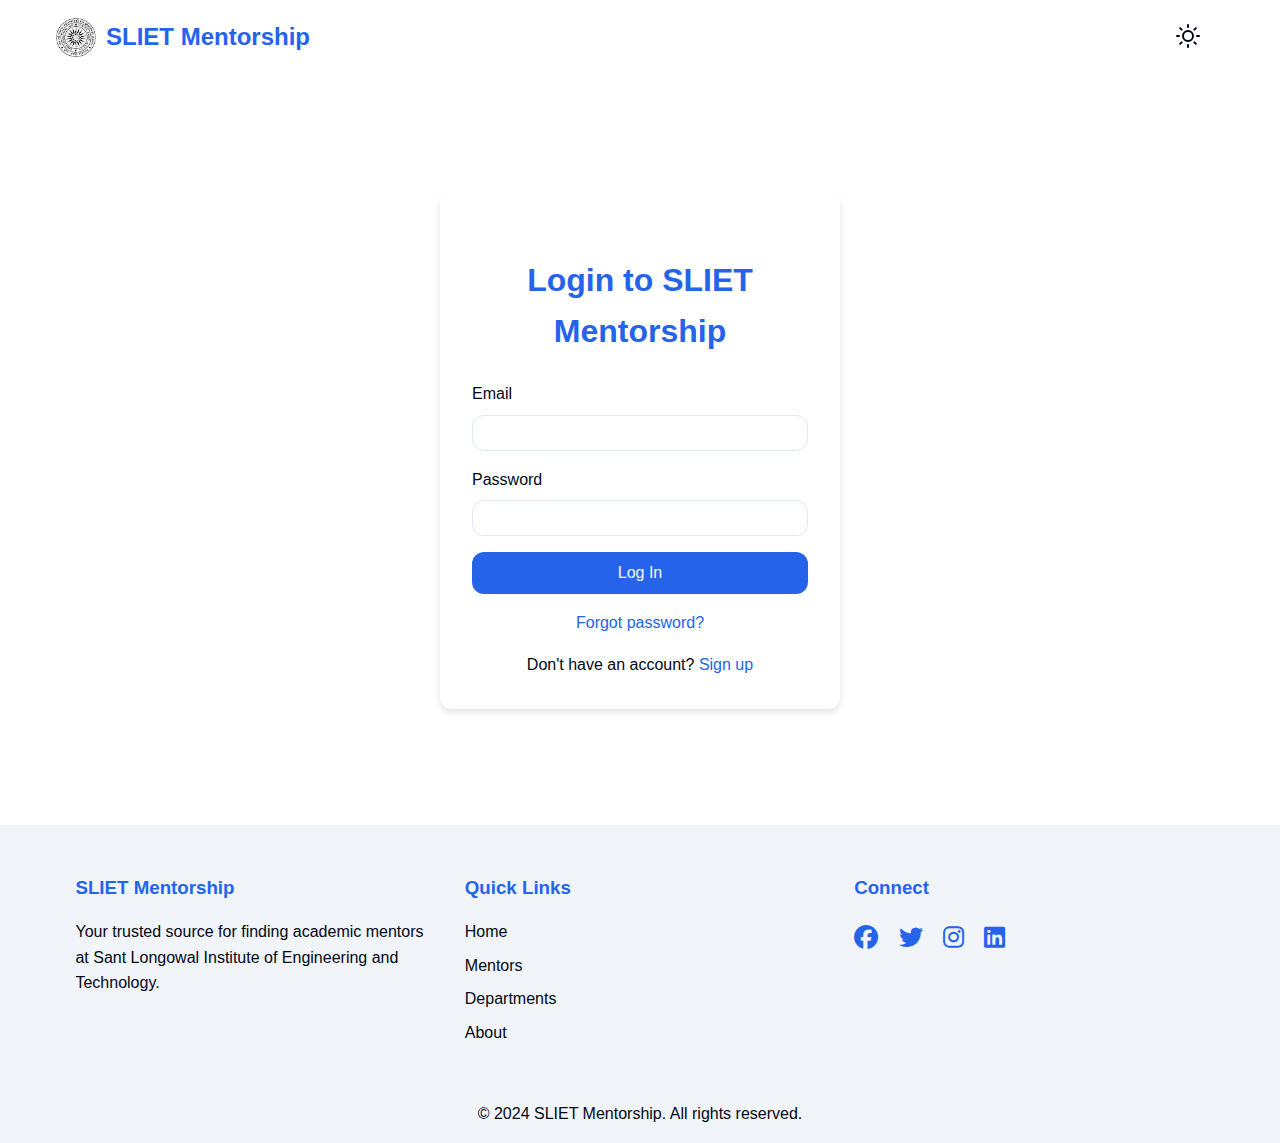
<file: pages/auth/dashboard/sessionRequests.html>
<!DOCTYPE html>
<html lang="en">
<head>
    <meta charset="UTF-8">
    <meta name="viewport" content="width=device-width, initial-scale=1.0">
    <title>Session Requests - SLIET Mentorship</title>
    <link rel="stylesheet" href="../../../css/style.css">
    <link rel="stylesheet" href="../../../css/dashboard.css">
    <link rel="stylesheet" href="../../../css/sessionRequests.css">
    <link rel="stylesheet" href="https://cdnjs.cloudflare.com/ajax/libs/font-awesome/6.4.0/css/all.min.css">
</head>
<body>
    <header>
        <nav>
            <div class="logo navLeft">
                <img src="../../../images/logoSliet.png" alt="SLIET Logo" class="logo-image">
                <h1>SLIET Mentorship</h1>
            </div>
            <div class="navRight">
                <ul class="nav-links">
                    <li><a href="../../../index.html">Home</a></li>
                    <li><a href="dashboard.html">Dashboard</a></li>
                    <li><a href="profile.html">Profile</a></li>
                    <li><a href="#" id="logout">Logout</a></li>
                </ul>
                <div class="nav-controls">
                    <a href="notification.html" class="notification-icon">
                        <i class="fas fa-bell"></i>
                        <span class="notification-count">3</span>
                    </a>
                    <button id="theme-toggle" class="theme-toggle" aria-label="Toggle theme">
                        <svg xmlns="http://www.w3.org/2000/svg" width="24" height="24" viewBox="0 0 24 24" fill="none" stroke="currentColor" stroke-width="2" stroke-linecap="round" stroke-linejoin="round" class="sun-icon">
                            <circle cx="12" cy="12" r="5"></circle>
                            <line x1="12" y1="1" x2="12" y2="3"></line>
                            <line x1="12" y1="21" x2="12" y2="23"></line>
                            <line x1="4.22" y1="4.22" x2="5.64" y2="5.64"></line>
                            <line x1="18.36" y1="18.36" x2="19.78" y2="19.78"></line>
                            <line x1="1" y1="12" x2="3" y2="12"></line>
                            <line x1="21" y1="12" x2="23" y2="12"></line>
                            <line x1="4.22" y1="19.78" x2="5.64" y2="18.36"></line>
                            <line x1="18.36" y1="5.64" x2="19.78" y2="4.22"></line>
                        </svg>
                        <svg xmlns="http://www.w3.org/2000/svg" width="24" height="24" viewBox="0 0 24 24" fill="none" stroke="currentColor" stroke-width="2" stroke-linecap="round" stroke-linejoin="round" class="moon-icon" style="display: none;">
                            <path d="M21 12.79A9 9 0 1 1 11.21 3 7 7 0 0 0 21 12.79z"></path>
                        </svg>
                    </button>
                    <button id="menu-toggle" class="menu-toggle">
                        <i class="fas fa-bars"></i>
                    </button>
                </div>
            </div>
        </nav>
    </header>

    <main class="session-requests-container">
        <h1>Session Requests</h1>
        <div id="requestsList">
            <!-- Session requests will be dynamically added here -->
        </div>
    </main>

    <footer>
        <div class="footer-content">
            <div class="footer-section">
                <h3>SLIET Mentorship</h3>
                <p>Your trusted source for finding academic mentors at Sant Longowal Institute of Engineering and Technology.</p>
            </div>
            <div class="footer-section">
                <h3>Quick Links</h3>
                <ul>
                    <li><a href="../../../index.html">Home</a></li>
                    <li><a href="dashboard.html">Dashboard</a></li>
                    <li><a href="profile.html">Profile</a></li>
                </ul>
            </div>
            <div class="footer-section">
                <h3>Connect</h3>
                <div class="social-icons">
                    <a href="#"><i class="fab fa-facebook"></i></a>
                    <a href="#"><i class="fab fa-twitter"></i></a>
                    <a href="#"><i class="fab fa-instagram"></i></a>
                    <a href="#"><i class="fab fa-linkedin"></i></a>
                </div>
            </div>
        </div>
        <div class="footer-bottom">
            <p>&copy; 2024 SLIET Mentorship. All rights reserved.</p>
        </div>
    </footer>

    <!-- <script src="../../../js/script.js"></script> -->
    <script src="../../../js/sessionRequests.js" type="module"></script>
</body>
</html>
</file>
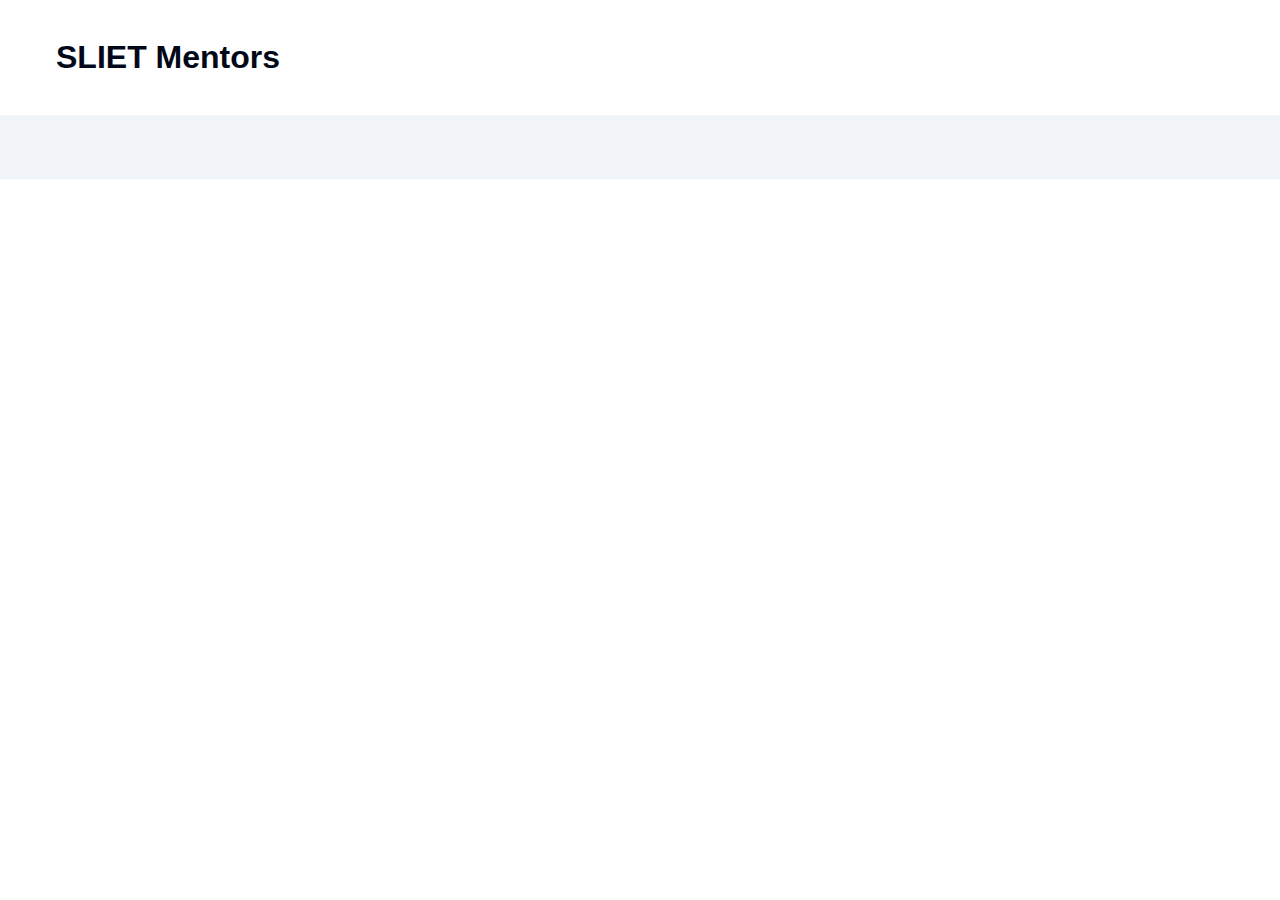
<file: pages/auth/dashboard/viewMentors.html>
<!DOCTYPE html>
<html lang="en">
<head>
    <meta charset="UTF-8">
    <meta name="viewport" content="width=device-width, initial-scale=1.0">
    <title>View Mentors - SLIET Mentorship</title>
    <link rel="stylesheet" href="../../../css/style.css">
    <link rel="stylesheet" href="../../../css/dashboard.css">
    <link rel="stylesheet" href="../../../css/viewMentors.css">
    <link rel="stylesheet" href="https://cdnjs.cloudflare.com/ajax/libs/font-awesome/6.4.0/css/all.min.css">
</head>
<body>
    <header>
        <!-- ... (same as dashboard.html) ... -->
    </header>

    <main class="view-mentors-container">
        <h1>SLIET Mentors</h1>
        <div id="mentorList"></div>
    </main>

    <footer>
        <!-- ... (same as dashboard.html) ... -->
    </footer>

    <script src="../../../js/script.js"></script>
    <script src="../../../js/userActions.js" type="module"></script>
    <script src="../../../js/viewMentors.js" type="module"></script>
</body>
</html>
</file>
<file: css/style.css>
@layer base {
    :root {
      --background: 0 0% 100%;
      --foreground: 222.2 84% 4.9%;
      --card: 0 0% 100%;
      --card-foreground: 222.2 84% 4.9%;
      --popover: 0 0% 100%;
      --popover-foreground: 222.2 84% 4.9%;
      --primary: 221.2 83.2% 53.3%;
      --primary-foreground: 210 40% 98%;
      --secondary: 210 40% 96.1%;
      --secondary-foreground: 222.2 47.4% 11.2%;
      --muted: 210 40% 96.1%;
      --muted-foreground: 215.4 16.3% 46.9%;
      --accent: 210 40% 96.1%;
      --accent-foreground: 222.2 47.4% 11.2%;
      --destructive: 0 84.2% 60.2%;
      --destructive-foreground: 210 40% 98%;
      --border: 214.3 31.8% 91.4%;
      --input: 214.3 31.8% 91.4%;
      --ring: 221.2 83.2% 53.3%;
      --radius: 0.75rem;
      --chart-1: 12 76% 61%;
      --chart-2: 173 58% 39%;
      --chart-3: 197 37% 24%;
      --chart-4: 43 74% 66%;
      --chart-5: 27 87% 67%;
    }
  
    .dark {
      --background: 222.2 84% 4.9%;
      --foreground: 210 40% 98%;
      --card: 222.2 84% 4.9%;
      --card-foreground: 210 40% 98%;
      --popover: 222.2 84% 4.9%;
      --popover-foreground: 210 40% 98%;
      --primary: 217.2 91.2% 59.8%;
      --primary-foreground: 222.2 47.4% 11.2%;
      --secondary: 217.2 32.6% 17.5%;
      --secondary-foreground: 210 40% 98%;
      --muted: 217.2 32.6% 17.5%;
      --muted-foreground: 215 20.2% 65.1%;
      --accent: 217.2 32.6% 17.5%;
      --accent-foreground: 210 40% 98%;
      --destructive: 0 62.8% 30.6%;
      --destructive-foreground: 210 40% 98%;
      --border: 217.2 32.6% 17.5%;
      --input: 217.2 32.6% 17.5%;
      --ring: 224.3 76.3% 48%;
      --chart-1: 220 70% 50%;
      --chart-2: 160 60% 45%;
      --chart-3: 30 80% 55%;
      --chart-4: 280 65% 60%;
      --chart-5: 340 75% 55%;
    }
  }
  

* {
    margin: 0;
    padding: 0;
    box-sizing: border-box;
}

body {
    font-family: Arial, sans-serif;
    background-color: hsl(var(--background));
    color: hsl(var(--foreground));
    line-height: 1.6;
    transition: background-color 0.3s, color 0.3s;
}

header {
    background-color: hsl(var(--card));
    box-shadow: 0 2px 5px rgba(0, 0, 0, 0.1);
}

nav {
    display: flex;
    justify-content: space-between;
    align-items: center;
    max-width: 1200px;
    margin: 0 auto;
    padding: 1rem;
    position: relative;
}

.nav-controls {
    display: flex;
    align-items: center;
}

.theme-toggle {
    background: none;
    border: none;
    cursor: pointer;
    padding: 0.5rem;
    margin-right: 1rem;
}

.menu-toggle {
    display: none;
    background: none;
    border: none;
    font-size: 1.5rem;
    cursor: pointer;
    color: hsl(var(--foreground));
}

.logo h1 {
    color: hsl(var(--primary));
    font-size: 1.5rem;
}

.navRight{
    display: flex;
    align-items: center;
    justify-content: center;
}

.nav-links {
    display: flex;
    list-style: none;
}

.nav-links li {
    margin-left: 1.5rem;
}

.nav-links a {
    color: hsl(var(--foreground));
    text-decoration: none;
}
.auth-buttons a {
    width: 105px;
}
.auth-buttons a button {
    padding: 0.5rem 1rem;
    border: none;
    border-radius: var(--radius);
    cursor: pointer;
    font-weight: bold;
}

.login-btn {
    background-color: hsl(var(--secondary));
    color: hsl(var(--secondary-foreground));
    margin-right: 0.5rem;
}

.signup-btn {
    background-color: hsl(var(--primary));
    color: hsl(var(--primary-foreground));
}

#hero {
    background-color: hsl(var(--muted));
    padding: 4rem 0;
    text-align: center;
}

.hero-content {
    max-width: 800px;
    margin: 0 auto;
}

.hero-content h2 {
    font-size: 2.5rem;
    margin-bottom: 1rem;
    color: hsl(var(--primary));
}

.hero-content p {
    font-size: 1.2rem;
    margin-bottom: 2rem;
}

.search-bar {
    display: flex;
    max-width: 600px;
    margin: 2rem auto;
}

.search-bar input {
    flex-grow: 1;
    padding: 0.75rem;
    border: 1px solid hsl(var(--border));
    border-radius: var(--radius) 0 0 var(--radius);
    font-size: 1rem;
}

.search-bar button {
    background-color: hsl(var(--primary));
    color: hsl(var(--primary-foreground));
    border: none;
    padding: 0.75rem 1.5rem;
    border-radius: 0 var(--radius) var(--radius) 0;
    cursor: pointer;
}

#featured-mentors, #popular-genres, #how-it-works {
    max-width: 1200px;
    margin: 4rem auto;
    padding: 0 1rem;
}

h2 {
    font-size: 2rem;
    margin-bottom: 2rem;
    margin-top: 2rem;
    text-align: center;
    color: hsl(var(--primary));
}

.mentor-grid, .genre-grid {
    display: grid;
    grid-template-columns: repeat(auto-fill, minmax(250px, 1fr));
    gap: 2rem;
}



.mentor-item, .department-item {
    background-color: hsl(var(--card));
    border-radius: var(--radius);
    overflow: hidden;
    transition: transform 0.3s, box-shadow 0.3s;
}

.mentor-item:hover, .genre-item:hover {
    transform: translateY(-5px);
    box-shadow: 0 5px 15px rgba(0, 0, 0, 0.1);
}

.mentor-item img, .genre-item img {
    width: 100%;
    height: 200px;
    object-fit: cover;
}

.mentor-item h3, .genre-item h3 {
    padding: 1rem;
    font-size: 1.2rem;
}

.steps {
    display: flex;
    justify-content: space-around;
    text-align: center;
}

.step {
    flex-basis: 30%;
}

.step i {
    font-size: 3rem;
    color: hsl(var(--primary));
    margin-bottom: 1rem;
}

footer {
    background-color: hsl(var(--muted));
    padding: 3rem 0 1rem;
}

.footer-content {
    display: flex;
    justify-content: space-around;
    max-width: 1200px;
    margin: 0 auto;
    padding: 0 1rem;
}

.footer-section {
    flex-basis: 30%;
}

.footer-section h3 {
    color: hsl(var(--primary));
    margin-bottom: 1rem;
}

.footer-section ul {
    list-style: none;
}

.footer-section ul li {
    margin-bottom: 0.5rem;
}

.footer-section ul li a {
    color: hsl(var(--foreground));
    text-decoration: none;
}

.social-icons a {
    color: hsl(var(--primary));
    font-size: 1.5rem;
    margin-right: 1rem;
}

.footer-bottom {
    text-align: center;
    margin-top: 2rem;
    padding-top: 1rem;
    border-top: 1px solid var(--dark-gray);
}

@media (max-width: 768px) {
    nav {
        flex-wrap: wrap;
    }

    .logo h1 {
        font-size: 1.3rem;
    }

    .nav-links {
        position: fixed;
        top: 0;
        left: -100%;
        width: 250px;
        height: 100vh;
        background-color: hsl(var(--background));
        flex-direction: column;
        justify-content: flex-start;
        padding-top: 4rem;
        transition: left 0.3s ease-in-out;
        z-index: 1000;
    }

    .nav-links.active {
        left: 0;
    }

    .nav-links li {
        margin: 1rem 0;
    }

    .auth-buttons {
        display: flex;
        flex-direction: column;
        align-items: center;
        margin-top: 2rem;
    }

    .auth-buttons button {
        margin: 0.5rem 0;
        width: 80%;
    }

    .menu-toggle {
        display: block;
        z-index: 1001;
    }

    .steps {
        flex-direction: column;
    }

    .step {
        margin-bottom: 2rem;
    }
    
    .nav-links {
        padding-left: 2rem; /* Add left padding to nav links */
    }

    .search-bar {
        padding: 0 1rem;
    }

    .footer-content {
        flex-direction: column;
    }

    .footer-section {
        margin-bottom: 2rem;
    }
}

.mentor-item img, .department-item img {
    width: 100%;
    height: 200px;
    object-fit: cover;
}

.mentor-item h3, .department-item h3 {
    padding: 1rem;
    font-size: 1.2rem;
}

.mentor-item p {
    padding: 0 1rem 1rem;
    color: var(--dark-gray);
}

.mentor-item {
    display: flex;
    flex-direction: column;
}

.mentor-item .book-session {
    margin-top: auto;
    padding: 0.5rem 1rem;
    background-color: hsl(var(--primary));
    color: hsl(var(--primary-foreground));
    border: none;
    border-radius: var(--radius);
    cursor: pointer;
    font-weight: bold;
    transition: background-color 0.3s;
}

.mentor-item .book-session:hover {
    background-color: hsl(var(--primary) / 0.8);
}

/* Theme toggle button */
.theme-toggle {
    background: none;
    border: none;
    cursor: pointer;
    padding: 0.5rem;
    margin-left: 1rem;
}

.theme-toggle svg {
    width: 1.5rem;
    height: 1.5rem;
    stroke: hsl(var(--foreground));
    fill: none;
}

/* Animation for menu items */
@keyframes fadeInLeft {
    from {
        opacity: 0;
        transform: translateX(-20px);
    }
    to {
        opacity: 1;
        transform: translateX(0);
    }
}

.nav-links li {
    animation: fadeInLeft 0.3s ease-in-out forwards;
    opacity: 0;
}

.nav-links li:nth-child(1) { animation-delay: 0.1s; }
.nav-links li:nth-child(2) { animation-delay: 0.2s; }
.nav-links li:nth-child(3) { animation-delay: 0.3s; }
.nav-links li:nth-child(4) { animation-delay: 0.4s; }

/* Adjustments for Popular SLIET Departments section */
.department-grid {
    display: grid;
    grid-template-columns: repeat(auto-fill, minmax(200px, 1fr));
    gap: 2rem;
    max-width: 1000px;
    margin: 0 auto;
}

.department-item {
    position: relative;
    padding: 0 1rem;
    display: flex;
    flex-direction: column;
    max-width: 250px;
    margin: 0 auto;
}

.department-item h3 {
    position: absolute;
    bottom: 16px;
    left: 1rem;
    right: 1rem;
    background-color: rgba(0, 0, 0, 0.7);
    color: #fff;
    padding: 0.5rem;
    margin: 0;
    font-size: 1rem;
    text-align: center;
}

.department-item img {
    width: 100%;
    height: 200px;
    object-fit: cover;
    margin: 1rem 0;
}

/* Media query for small devices */
@media (max-width: 768px) {
    .department-grid {
        grid-template-columns: 1fr; /* Change to single column */
    }

    .department-item {
        max-width: 100%; /* Make items full width */
    }

    .department-item img {
        height: 250px; /* Increase image height for better visibility */
    }
}

.logo {
    display: flex;
    align-items: center;
}

.logo-image {
    width: 40px; /* Adjust this value to fit your logo size */
    height: auto;
    margin-right: 10px;
}
</file>
<file: css/login.css>
.login-container {
    display: flex;
    justify-content: center;
    align-items: center;
    min-height: calc(100vh - 150px); /* Adjust based on your header and footer height */
    background-color: hsl(var(--background));
}

.login-form {
    background-color: hsl(var(--card));
    padding: 2rem;
    border-radius: var(--radius);
    box-shadow: 0 4px 6px rgba(0, 0, 0, 0.1);
    width: 100%;
    max-width: 400px;
}

.login-form h2 {
    margin-bottom: 1.5rem;
    color: hsl(var(--primary));
}

.form-group {
    margin-bottom: 1rem;
}

.form-group label {
    display: block;
    margin-bottom: 0.5rem;
    color: hsl(var(--foreground));
}

.form-group input {
    width: 100%;
    padding: 0.5rem;
    border: 1px solid hsl(var(--border));
    border-radius: var(--radius);
    font-size: 1rem;
    background-color: hsl(var(--background));
    color: hsl(var(--foreground));
}

.login-btn {
    width: 100%;
    padding: 0.75rem;
    background-color: hsl(var(--primary));
    color: hsl(var(--primary-foreground));
    border: none;
    border-radius: var(--radius);
    font-size: 1rem;
    cursor: pointer;
    transition: background-color 0.3s;
}

.login-btn:hover {
    background-color: hsl(var(--primary) / 0.8);
}

.forgot-password, .signup-link {
    text-align: center;
    margin-top: 1rem;
}

.forgot-password a, .signup-link a {
    color: hsl(var(--primary));
    text-decoration: none;
}

.forgot-password a:hover, .signup-link a:hover {
    text-decoration: underline;
}
</file>
<file: css/auth.css>
.auth-container {
    display: flex;
    justify-content: center;
    align-items: center;
    min-height: calc(100vh - 150px); /* Adjust based on your header and footer height */
    background-color: hsl(var(--background));
}

.auth-form {
    background-color: hsl(var(--card));
    padding: 2rem;
    border-radius: var(--radius);
    box-shadow: 0 4px 6px rgba(0, 0, 0, 0.1);
    width: 100%;
    max-width: 400px;
    transition: all 0.3s ease;
}

.auth-form:hover {
    transform: translateY(-5px);
    box-shadow: 0 6px 12px rgba(0, 0, 0, 0.15);
}

.auth-form h2 {
    margin-bottom: 1.5rem;
    color: hsl(var(--primary));
    text-align: center;
    font-size: 1.8rem;
}

.form-group {
    margin-bottom: 1.5rem;
}

.form-group label {
    display: block;
    margin-bottom: 0.5rem;
    color: hsl(var(--foreground));
    font-weight: bold;
}

.form-group input,
.form-group select {
    width: 100%;
    padding: 0.75rem;
    border: 1px solid hsl(var(--border));
    border-radius: var(--radius);
    font-size: 1rem;
    background-color: hsl(var(--background));
    color: hsl(var(--foreground));
    transition: border-color 0.3s ease;
}

.form-group input:focus,
.form-group select:focus {
    outline: none;
    border-color: hsl(var(--primary));
}

.form-group select {
    appearance: none;
    background-image: url("data:image/svg+xml,%3Csvg xmlns='http://www.w3.org/2000/svg' width='24' height='24' viewBox='0 0 24 24' fill='none' stroke='currentColor' stroke-width='2' stroke-linecap='round' stroke-linejoin='round'%3E%3Cpolyline points='6 9 12 15 18 9'%3E%3C/polyline%3E%3C/svg%3E");
    background-repeat: no-repeat;
    background-position: right 0.5rem center;
    background-size: 1em;
}

.form-group input[type="file"] {
    padding: 0.3rem;
}

.form-group input[type="file"]::-webkit-file-upload-button {
    padding: 0.5rem 1rem;
    background-color: hsl(var(--primary));
    color: hsl(var(--primary-foreground));
    border: none;
    border-radius: var(--radius);
    cursor: pointer;
    font-weight: bold;
    margin-right: 1rem;
}

.auth-btn {
    width: 100%;
    padding: 0.75rem;
    background-color: hsl(var(--primary));
    color: hsl(var(--primary-foreground));
    border: none;
    border-radius: var(--radius);
    font-size: 1rem;
    cursor: pointer;
    transition: background-color 0.3s;
    font-weight: bold;
    text-transform: uppercase;
    letter-spacing: 0.5px;
}

.auth-btn:hover {
    background-color: hsl(var(--primary) / 0.8);
}

.forgot-password, .signup-link, .login-link {
    text-align: center;
    margin-top: 1rem;
}

.forgot-password a, .signup-link a, .login-link a {
    color: hsl(var(--primary));
    text-decoration: none;
}

.forgot-password a:hover, .signup-link a:hover, .login-link a:hover {
    text-decoration: underline;
}

.login-link {
    text-align: center;
    margin-top: 1.5rem;
    font-size: 0.9rem;
}

.login-link a {
    color: hsl(var(--primary));
    text-decoration: none;
    font-weight: bold;
}

.login-link a:hover {
    text-decoration: underline;
}

@media (max-width: 768px) {
    .auth-form {
        padding: 1.5rem;
    }
}
</file>
<file: css/dashboard.css>
.notification-icon {
    position: relative;
    color: hsl(var(--foreground));
    font-size: 1.2rem;
    margin: 0 1rem;
    text-decoration: none;
}

.notification-count {
    position: absolute;
    top: -8px;
    right: -8px;
    background-color: hsl(var(--primary));
    color: hsl(var(--primary-foreground));
    font-size: 0.7rem;
    padding: 2px 5px;
    border-radius: 50%;
}

@media (max-width: 768px) {
    .nav-controls {
        display: flex;
        align-items: center;
    }

    .notification-icon {
        margin-right: 0.5rem;
    }
}

.dashboard-container {
    max-width: 1200px;
    margin: 2rem auto;
    padding: 0 1rem;
}

.dashboard-header {
    display: flex;
    align-items: center;
    margin-bottom: 2rem;
}

#userProfileImage {
    width: 100px;
    height: 100px;
    border-radius: 50%;
    object-fit: cover;
    margin-right: 1rem;
}

.dashboard-container h1 {
    color: hsl(var(--primary));
}

.dashboard-content {
    display: flex;
    flex-wrap: wrap;
    gap: 2rem;
}

.upcoming-sessions, .quick-actions {
    flex: 1;
    min-width: 300px;
    background-color: hsl(var(--card));
    border-radius: var(--radius);
    padding: 1.5rem;
    box-shadow: 0 2px 10px rgba(0, 0, 0, 0.1);
}

.upcoming-sessions h2, .quick-actions h2 {
    color: hsl(var(--primary));
    margin-bottom: 1rem;
    font-size: 1.5rem;
}

#sessionsList {
    list-style-type: none;
    padding: 0;
}

#sessionsList li {
    background-color: hsl(var(--accent));
    margin-bottom: 0.5rem;
    padding: 0.75rem;
    border-radius: var(--radius);
    font-size: 0.9rem;
    display: flex;
    justify-content: space-between;
    align-items: center;
}

#sessionsList li .session-info {
    flex-grow: 1;
}

#sessionsList li .session-actions {
    display: flex;
    gap: 0.5rem;
}

.action-btn {
    display: block;
    width: 100%;
    padding: 0.75rem;
    margin-bottom: 1rem;
    background-color: hsl(var(--primary));
    color: hsl(var(--primary-foreground));
    border: none;
    border-radius: var(--radius);
    cursor: pointer;
    transition: background-color 0.3s;
    font-size: 1rem;
    text-align: left;
}

.action-btn i {
    margin-right: 0.5rem;
}

.action-btn:hover {
    background-color: hsl(var(--primary) / 0.8);
}

@media (max-width: 768px) {
    .dashboard-content {
        flex-direction: column;
    }

    .dashboard-header {
        flex-direction: column;
        text-align: center;
    }

    #userProfileImage {
        margin-right: 0;
        margin-bottom: 1rem;
    }
}

.mentor-booking {
    margin-top: 2rem;
}

.mentor-card {
    background-color: hsl(var(--card));
    border-radius: var(--radius);
    padding: 1rem;
    margin-bottom: 1rem;
    box-shadow: 0 2px 4px rgba(0, 0, 0, 0.1);
}

.mentor-card h3 {
    color: hsl(var(--primary));
    margin-bottom: 0.5rem;
}

.slot-list {
    list-style-type: none;
    padding: 0;
}

.slot-list li {
    display: flex;
    justify-content: space-between;
    align-items: center;
    margin-bottom: 0.5rem;
}

.book-btn {
    background-color: hsl(var(--primary));
    color: hsl(var(--primary-foreground));
    border: none;
    padding: 0.25rem 0.5rem;
    border-radius: var(--radius);
    cursor: pointer;
}

.booked {
    color: hsl(var(--muted-foreground));
    font-style: italic;
}
</file>
<file: css/addAvailability.css>
.add-availability-container {
    max-width: 800px;
    margin: 2rem auto;
    padding: 0 1rem;
}

.add-availability-container h1 {
    color: hsl(var(--primary));
    margin-bottom: 2rem;
    text-align: center;
}

#availabilityForm {
    background-color: hsl(var(--card));
    padding: 2rem;
    border-radius: var(--radius);
    box-shadow: 0 2px 10px rgba(0, 0, 0, 0.1);
    margin-bottom: 2rem;
}

.form-group {
    margin-bottom: 1.5rem;
}

.form-group label {
    display: block;
    margin-bottom: 0.5rem;
    color: hsl(var(--foreground));
    font-weight: bold;
}

.form-group select,
.form-group input[type="time"] {
    width: 100%;
    padding: 0.75rem;
    border: 1px solid hsl(var(--border));
    border-radius: var(--radius);
    font-size: 1rem;
    background-color: hsl(var(--background));
    color: hsl(var(--foreground));
}

.add-btn {
    display: block;
    width: 100%;
    padding: 0.75rem;
    background-color: hsl(var(--primary));
    color: hsl(var(--primary-foreground));
    border: none;
    border-radius: var(--radius);
    font-size: 1rem;
    cursor: pointer;
    transition: background-color 0.3s;
}

.add-btn:hover {
    background-color: hsl(var(--primary) / 0.8);
}

#availabilityList {
    background-color: hsl(var(--card));
    padding: 2rem;
    border-radius: var(--radius);
    box-shadow: 0 2px 10px rgba(0, 0, 0, 0.1);
}

#availabilityList h2 {
    color: hsl(var(--primary));
    margin-bottom: 1rem;
}

.availability-slot {
    display: flex;
    justify-content: space-between;
    align-items: center;
    padding: 1rem;
    background-color: hsl(var(--accent));
    border-radius: var(--radius);
    margin-bottom: 1rem;
}

.availability-slot:last-child {
    margin-bottom: 0;
}

.remove-btn {
    background-color: hsl(var(--destructive));
    color: hsl(var(--destructive-foreground));
    border: none;
    padding: 0.5rem 1rem;
    border-radius: var(--radius);
    cursor: pointer;
    transition: background-color 0.3s;
}

.remove-btn:hover {
    background-color: hsl(var(--destructive) / 0.8);
}

@media (max-width: 768px) {
    #availabilityForm,
    #availabilityList {
        padding: 1.5rem;
    }
}
</file>
<file: css/bookSession.css>
.book-session-container {
    max-width: 800px;
    margin: 2rem auto;
    padding: 0 1rem;
}

.book-session-container h1 {
    color: hsl(var(--primary));
    margin-bottom: 2rem;
    text-align: center;
}

.filter-section {
    display: flex;
    justify-content: space-between;
    margin-bottom: 2rem;
}

#departmentFilter, #mentorSearch {
    padding: 0.5rem;
    border: 1px solid hsl(var(--border));
    border-radius: var(--radius);
    font-size: 1rem;
}

#departmentFilter {
    width: 200px;
}

#mentorSearch {
    width: 300px;
}

.mentor-grid {
    display: grid;
    grid-template-columns: repeat(auto-fill, minmax(300px, 1fr));
    gap: 2rem;
}

.mentor-card {
    background-color: hsl(var(--card));
    border-radius: var(--radius);
    padding: 1.5rem;
    margin-bottom: 2rem;
    display: flex;
    align-items: flex-start;
    box-shadow: 0 2px 10px rgba(0, 0, 0, 0.1);
}

.mentor-card h2 {
    color: hsl(var(--primary));
    margin-bottom: 0.5rem;
}

.mentor-card p {
    margin-bottom: 0.5rem;
    color: hsl(var(--muted-foreground));
}

.mentor-image {
    width: 150px;
    height: 150px;
    object-fit: cover;
    border-radius: 50%;
    margin-right: 1.5rem;
}

.mentor-info h2 {
    color: hsl(var(--primary));
    margin-bottom: 0.5rem;
}

.mentor-info p {
    margin-bottom: 0.5rem;
}

.available-slots h2 {
    color: hsl(var(--primary));
    margin-bottom: 1rem;
}

.slot-list {
    list-style-type: none;
    padding: 0;
}

.slot-list li {
    background-color: hsl(var(--accent));
    border-radius: var(--radius);
    padding: 0.75rem;
    margin-bottom: 0.5rem;
    display: flex;
    justify-content: space-between;
    align-items: center;
}

.book-btn {
    background-color: hsl(var(--primary));
    color: hsl(var(--primary-foreground));
    border: none;
    padding: 0.5rem 1rem;
    border-radius: var(--radius);
    cursor: pointer;
    transition: background-color 0.3s;
}

.book-btn:hover {
    background-color: hsl(var(--primary) / 0.8);
}

.booked {
    color: hsl(var(--muted-foreground));
    font-style: italic;
}

@media (max-width: 768px) {
    .filter-section {
        flex-direction: column;
    }

    #departmentFilter, #mentorSearch {
        width: 100%;
        margin-bottom: 1rem;
    }

    .mentor-card {
        flex-direction: column;
        align-items: center;
        text-align: center;
    }

    .mentor-image {
        margin-right: 0;
        margin-bottom: 1rem;
    }
}
</file>
<file: css/notification.css>
.notification-container {
    max-width: 800px;
    margin: 2rem auto;
    padding: 0 1rem;
}

.notification-container h1 {
    color: hsl(var(--primary));
    margin-bottom: 2rem;
    text-align: center;
}

.notification-list {
    list-style-type: none;
    padding: 0;
}

.notification-item {
    background-color: hsl(var(--card));
    border-radius: var(--radius);
    padding: 1rem;
    margin-bottom: 1rem;
    display: flex;
    justify-content: space-between;
    align-items: center;
    transition: background-color 0.3s;
}

.notification-item.unread {
    background-color: hsl(var(--accent));
}

.notification-content h3 {
    margin-bottom: 0.5rem;
    color: hsl(var(--primary));
}

.notification-content p {
    color: hsl(var(--muted-foreground));
}

.notification-time {
    font-size: 0.8rem;
    color: hsl(var(--muted-foreground));
}

@media (max-width: 768px) {
    .notification-item {
        flex-direction: column;
        align-items: flex-start;
    }

    .notification-time {
        margin-top: 0.5rem;
    }
}

.mark-all-read {
    background-color: hsl(var(--primary));
    color: hsl(var(--primary-foreground));
    border: none;
    padding: 0.5rem 1rem;
    border-radius: var(--radius);
    cursor: pointer;
    font-size: 0.9rem;
    margin-bottom: 1rem;
    transition: background-color 0.3s;
}

.mark-all-read:hover {
    background-color: hsl(var(--primary) / 0.8);
}
</file>
<file: css/profile.css>
.notification-icon {
    position: relative;
    color: hsl(var(--foreground));
    font-size: 1.2rem;
    margin: 0 1rem;
    text-decoration: none;
}

.notification-count {
    position: absolute;
    top: -8px;
    right: -8px;
    background-color: hsl(var(--primary));
    color: hsl(var(--primary-foreground));
    font-size: 0.7rem;
    padding: 2px 5px;
    border-radius: 50%;
}

@media (max-width: 768px) {
    .nav-controls {
        display: flex;
        align-items: center;
    }

    .notification-icon {
        margin-right: 0.5rem;
    }
}

.profile-container {
    max-width: 800px;
    margin: 2rem auto;
    padding: 0 1rem;
}

.profile-container h1 {
    color: hsl(var(--primary));
    margin-bottom: 2rem;
    text-align: center;
}

.profile-content {
    background-color: hsl(var(--card));
    border-radius: var(--radius);
    padding: 2rem;
    box-shadow: 0 4px 6px rgba(0, 0, 0, 0.1);
}

.profile-header {
    display: flex;
    align-items: center;
    margin-bottom: 2rem;
}

.profile-image-container {
    position: relative;
    width: 150px;
    height: 150px;
    margin-right: 2rem;
}

#profileImage {
    width: 100%;
    height: 100%;
    object-fit: cover;
    border-radius: 50%;
}

.upload-btn {
    position: absolute;
    bottom: 0;
    right: 0;
    background-color: hsl(var(--primary));
    color: hsl(var(--primary-foreground));
    padding: 0.5rem;
    border-radius: 50%;
    cursor: pointer;
    transition: background-color 0.3s;
}

.upload-btn:hover {
    background-color: hsl(var(--primary) / 0.8);
}

.upload-btn i {
    font-size: 1.2rem;
}

.upload-btn span {
    display: none;
}

.profile-info h2 {
    margin-bottom: 0.5rem;
}

.profile-info p {
    color: hsl(var(--muted-foreground));
}

#profileForm {
    display: grid;
    gap: 1.5rem;
}

.form-group {
    display: flex;
    flex-direction: column;
}

.form-group label {
    margin-bottom: 0.5rem;
    color: hsl(var(--foreground));
}

.form-group input,
.form-group select {
    padding: 0.75rem;
    border: 1px solid hsl(var(--border));
    border-radius: var(--radius);
    font-size: 1rem;
    background-color: hsl(var(--background));
    color: hsl(var(--foreground));
}

.update-btn {
    padding: 0.75rem;
    background-color: hsl(var(--primary));
    color: hsl(var(--primary-foreground));
    border: none;
    border-radius: var(--radius);
    cursor: pointer;
    font-size: 1rem;
    transition: background-color 0.3s;
}

.update-btn:hover {
    background-color: hsl(var(--primary) / 0.8);
}

@media (max-width: 768px) {
    .profile-header {
        flex-direction: column;
        text-align: center;
    }

    .profile-image-container {
        margin-right: 0;
        margin-bottom: 1rem;
    }

    .upload-btn {
        padding: 0.5rem 1rem;
        border-radius: var(--radius);
        bottom: -1rem;
        right: 50%;
        transform: translateX(50%);
    }

    .upload-btn i {
        margin-right: 0.5rem;
    }

    .upload-btn span {
        display: inline;
    }
}
</file>
<file: css/sessionRequests.css>
.session-requests-container {
    max-width: 800px;
    margin: 2rem auto;
    padding: 0 1rem;
}

.session-requests-container h1 {
    color: hsl(var(--primary));
    margin-bottom: 2rem;
    text-align: center;
}

.request-item {
    background-color: hsl(var(--card));
    border-radius: var(--radius);
    padding: 1.5rem;
    margin-bottom: 1.5rem;
    box-shadow: 0 2px 4px rgba(0, 0, 0, 0.1);
}

.request-item h2 {
    color: hsl(var(--primary));
    margin-bottom: 1rem;
}

.request-info {
    margin-bottom: 1rem;
}

.request-info p {
    margin-bottom: 0.5rem;
}

.request-actions {
    display: flex;
    gap: 1rem;
}

.accept-btn, .reject-btn {
    padding: 0.5rem 1rem;
    border: none;
    border-radius: var(--radius);
    cursor: pointer;
    font-weight: bold;
    transition: background-color 0.3s;
}

.accept-btn {
    background-color: hsl(var(--primary));
    color: hsl(var(--primary-foreground));
}

.accept-btn:hover {
    background-color: hsl(var(--primary) / 0.8);
}

.reject-btn {
    background-color: hsl(var(--destructive));
    color: hsl(var(--destructive-foreground));
}

.reject-btn:hover {
    background-color: hsl(var(--destructive) / 0.8);
}

@media (max-width: 768px) {
    .request-actions {
        flex-direction: column;
    }

    .accept-btn, .reject-btn {
        width: 100%;
    }
}
</file>
<file: css/viewMentors.css>
.view-mentors-container {
    max-width: 1200px;
    margin: 2rem auto;
    padding: 0 1rem;
}

.mentor-card {
    background-color: hsl(var(--card));
    border-radius: var(--radius);
    padding: 1rem;
    margin-bottom: 1rem;
    box-shadow: 0 2px 4px rgba(0, 0, 0, 0.1);
}

.mentor-card h2 {
    color: hsl(var(--primary));
    margin-bottom: 0.5rem;
}

.mentor-card p {
    margin-bottom: 0.5rem;
}
</file>
